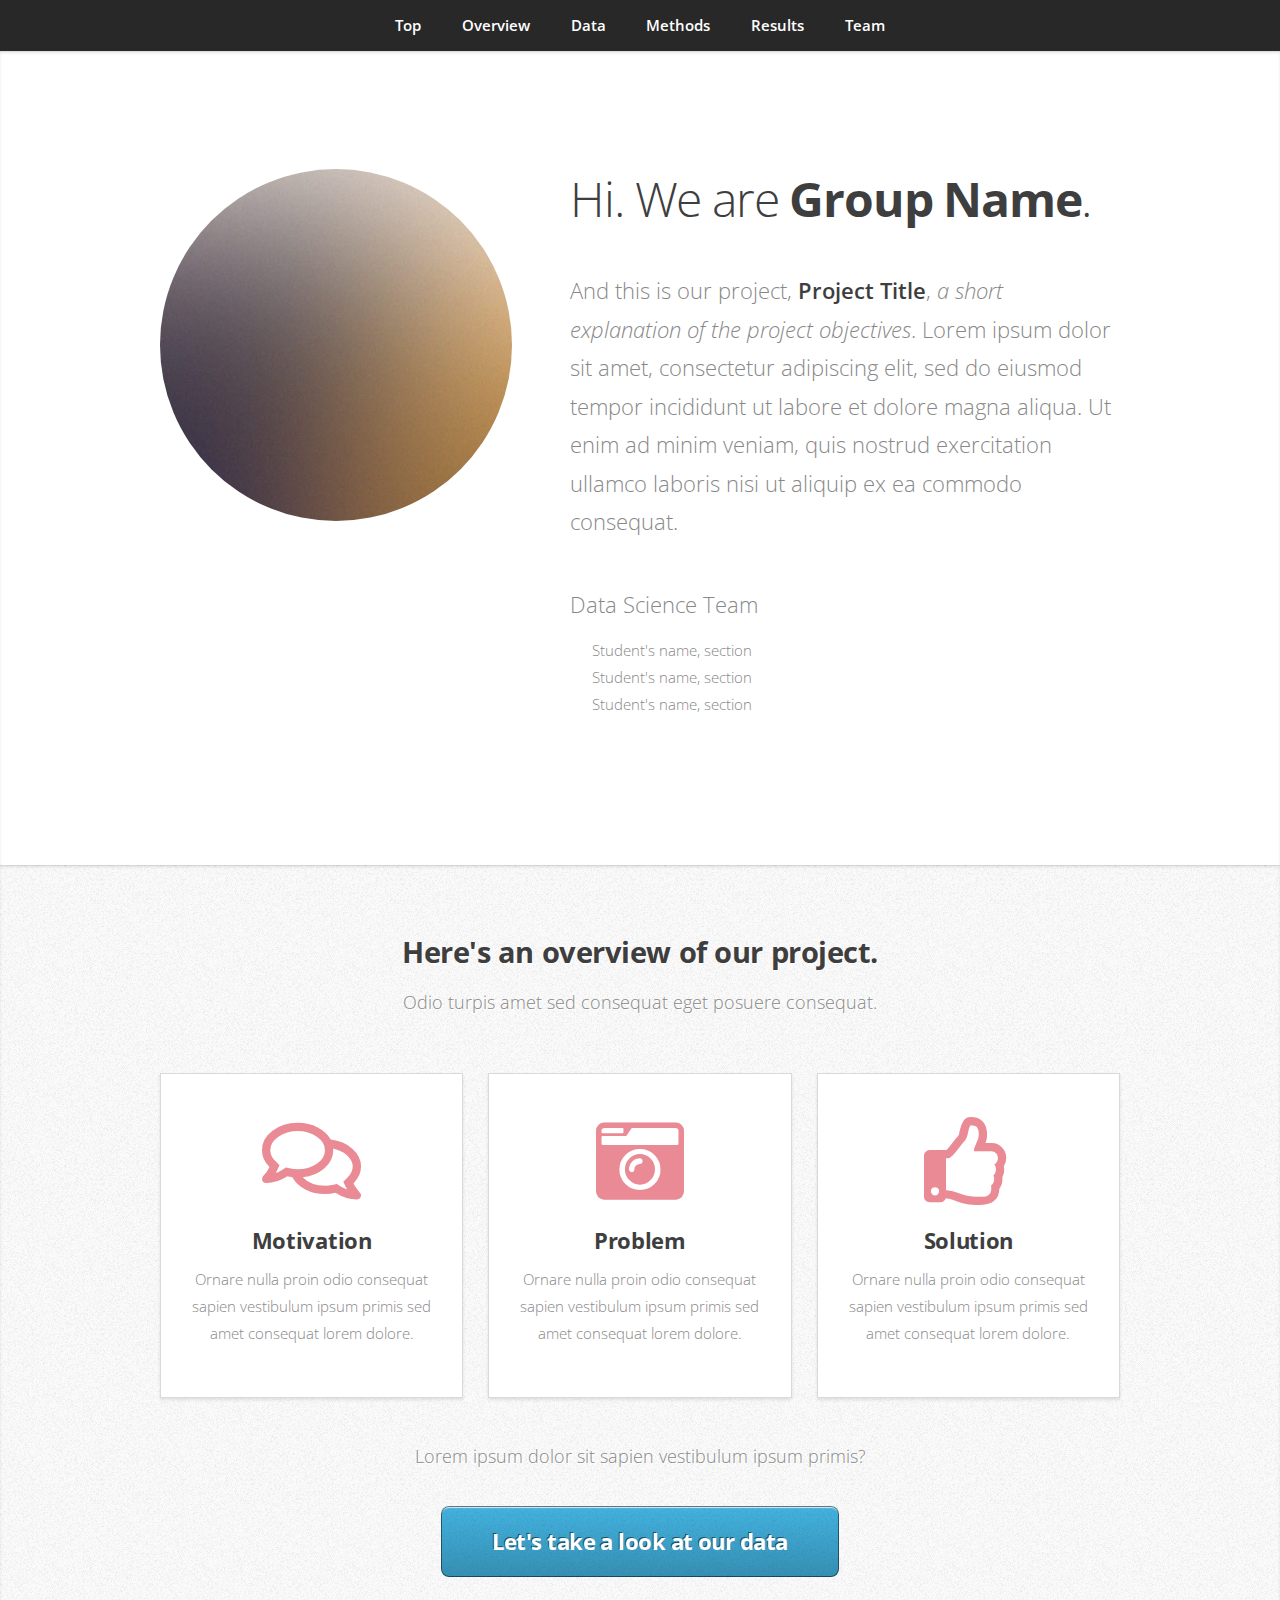
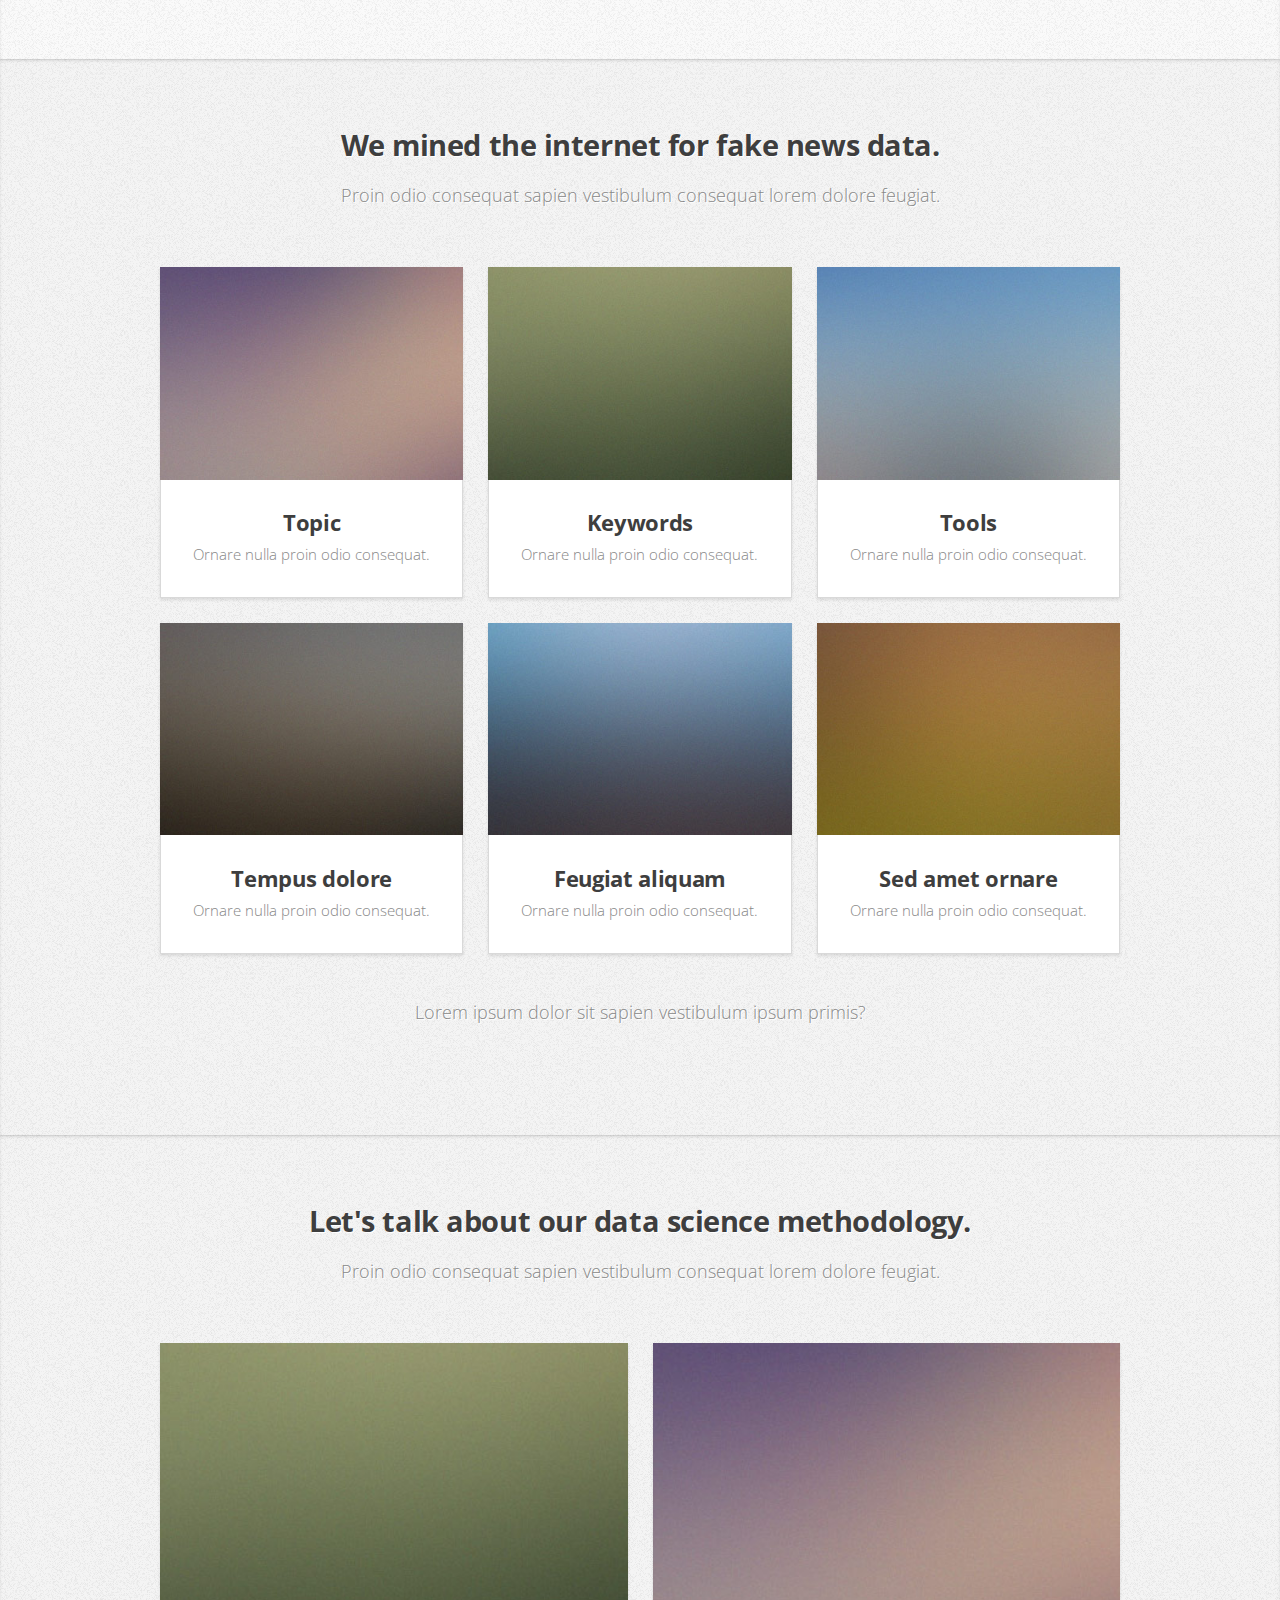
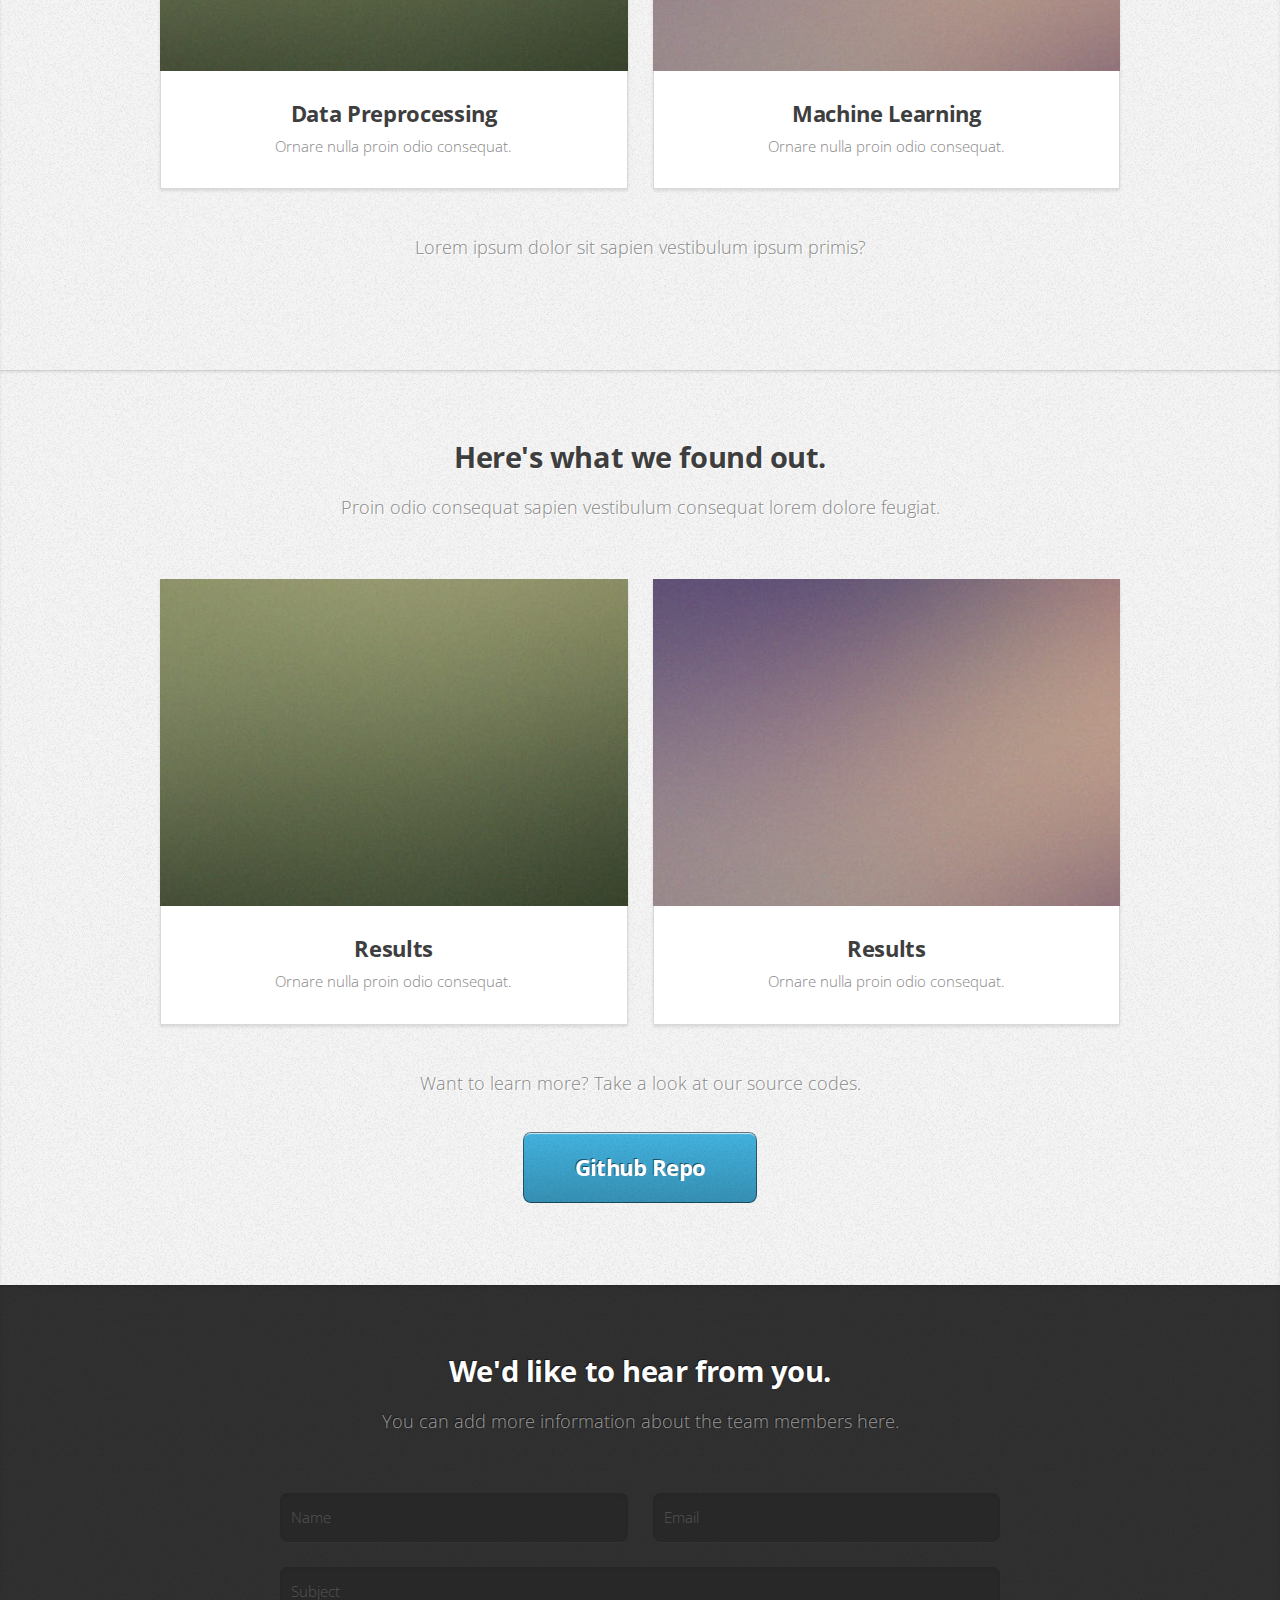
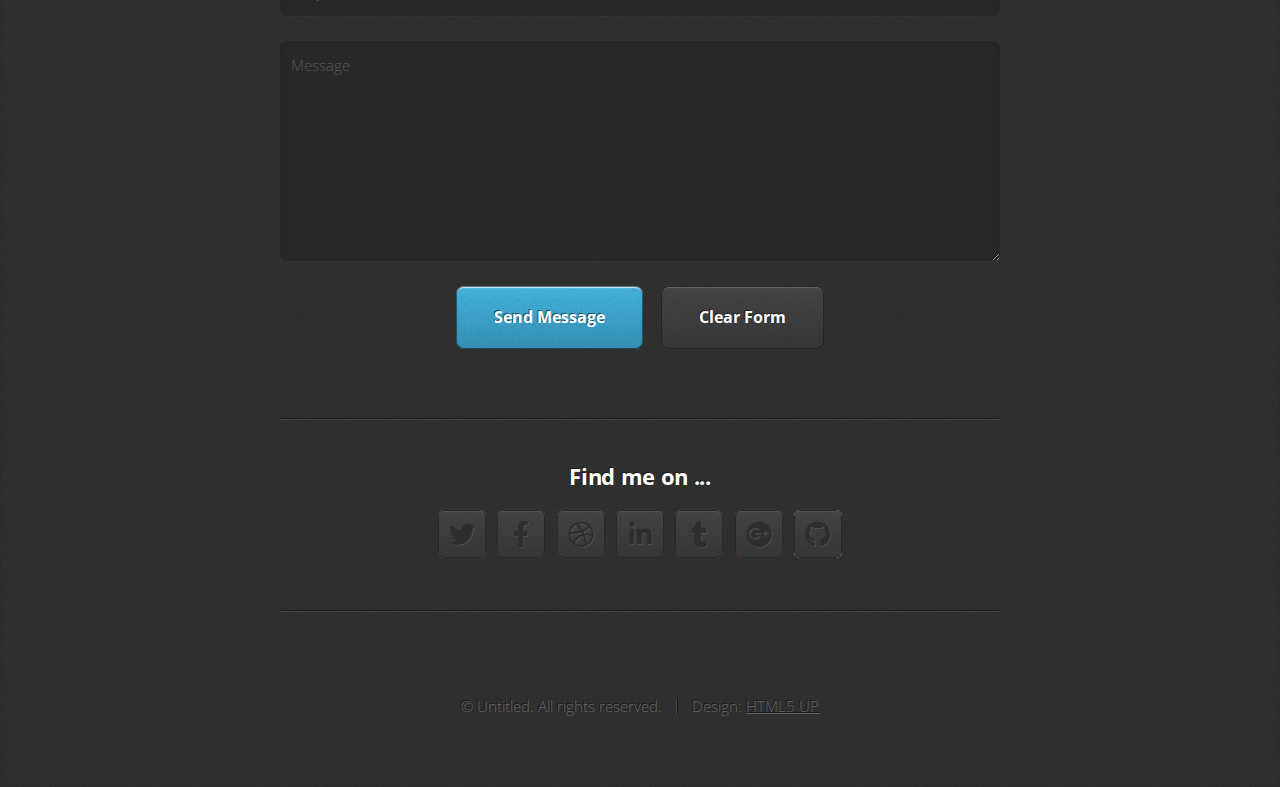
<file: paulrossener-cs132-a990105/index.html>
<!DOCTYPE HTML>
<!--
	Miniport by HTML5 UP
	html5up.net | @ajlkn
	Free for personal and commercial use under the CCA 3.0 license (html5up.net/license)
-->
<html>
	<head>
		<title>PH Twitter Fake News Analysis</title>
		<meta charset="utf-8" />
		<meta name="viewport" content="width=device-width, initial-scale=1, user-scalable=no" />
		<link rel="stylesheet" href="assets/css/main.css" />
	</head>
	<body class="is-preload">

		<!-- Nav -->
			<nav id="nav">
				<ul class="container">
					<li><a href="#top">Top</a></li>
					<li><a href="#overview">Overview</a></li>
					<li><a href="#data">Data</a></li>
					<li><a href="#methods">Methods</a></li>
					<li><a href="#results">Results</a></li>
					<li><a href="#team">Team</a></li>
				</ul>
			</nav>

		<!-- Home -->
			<article id="top" class="wrapper style1">
				<div class="container">
					<div class="row">
						<div class="col-4 col-5-large col-12-medium">
							<span class="image fit"><img src="images/pic00.jpg" alt="" /></span>
						</div>
						<div class="col-8 col-7-large col-12-medium">
							<header>
								<h1>Hi. We are <strong>Group Name</strong>.</h1>
							</header>
							<p>And this is our project, <strong>Project Title</strong>, <em>a short explanation of the project objectives</em>. Lorem ipsum dolor sit amet, consectetur adipiscing elit, sed do eiusmod tempor incididunt ut labore et dolore magna aliqua. Ut enim ad minim veniam, quis nostrud exercitation ullamco laboris nisi ut aliquip ex ea commodo consequat.</p>
							<p>Data Science Team</p>
							<ul style="list-style-type:none; margin-top:-30px;">
							  <li>Student's name, section</li>
							  <li>Student's name, section</li>
							  <li>Student's name, section</li>
							</ul>
						</div>
					</div>
				</div>
			</article>

		<!-- Overview -->
			<article id="overview" class="wrapper style2">
				<div class="container">
					<header>
						<h2>Here's an overview of our project.</h2>
						<p>Odio turpis amet sed consequat eget posuere consequat.</p>
					</header>
					<div class="row aln-center">
						<div class="col-4 col-6-medium col-12-small">
							<section class="box style1">
								<span class="icon featured fa-comments"></span>
								<h3>Motivation</h3>
								<p>Ornare nulla proin odio consequat sapien vestibulum ipsum primis sed amet consequat lorem dolore.</p>
							</section>
						</div>
						<div class="col-4 col-6-medium col-12-small">
							<section class="box style1">
								<span class="icon solid featured fa-camera-retro"></span>
								<h3>Problem</h3>
								<p>Ornare nulla proin odio consequat sapien vestibulum ipsum primis sed amet consequat lorem dolore.</p>
							</section>
						</div>
						<div class="col-4 col-6-medium col-12-small">
							<section class="box style1">
								<span class="icon featured fa-thumbs-up"></span>
								<h3>Solution</h3>
								<p>Ornare nulla proin odio consequat sapien vestibulum ipsum primis sed amet consequat lorem dolore.</p>
							</section>
						</div>
					</div>
					<footer>
						<p>Lorem ipsum dolor sit sapien vestibulum ipsum primis?</p>
						<a href="#portfolio" class="button large scrolly">Let's take a look at our data</a>
					</footer>
				</div>
			</article>

		<!-- Data -->
			<article id="data" class="wrapper style3">
				<div class="container">
					<header>
						<h2>We mined the internet for fake news data.</h2>
						<p>Proin odio consequat  sapien vestibulum consequat lorem dolore feugiat.</p>
					</header>
					<div class="row">
						<div class="col-4 col-6-medium col-12-small">
							<article class="box style2">
								<a href="#" class="image featured"><img src="images/pic01.jpg" alt="" /></a>
								<h3><a href="#">Topic</a></h3>
								<p>Ornare nulla proin odio consequat.</p>
							</article>
						</div>
						<div class="col-4 col-6-medium col-12-small">
							<article class="box style2">
								<a href="#" class="image featured"><img src="images/pic02.jpg" alt="" /></a>
								<h3><a href="#">Keywords</a></h3>
								<p>Ornare nulla proin odio consequat.</p>
							</article>
						</div>
						<div class="col-4 col-6-medium col-12-small">
							<article class="box style2">
								<a href="#" class="image featured"><img src="images/pic03.jpg" alt="" /></a>
								<h3><a href="#">Tools</a></h3>
								<p>Ornare nulla proin odio consequat.</p>
							</article>
						</div>
						<div class="col-4 col-6-medium col-12-small">
							<article class="box style2">
								<a href="#" class="image featured"><img src="images/pic04.jpg" alt="" /></a>
								<h3><a href="#">Tempus dolore</a></h3>
								<p>Ornare nulla proin odio consequat.</p>
							</article>
						</div>
						<div class="col-4 col-6-medium col-12-small">
							<article class="box style2">
								<a href="#" class="image featured"><img src="images/pic05.jpg" alt="" /></a>
								<h3><a href="#">Feugiat aliquam</a></h3>
								<p>Ornare nulla proin odio consequat.</p>
							</article>
						</div>
						<div class="col-4 col-6-medium col-12-small">
							<article class="box style2">
								<a href="#" class="image featured"><img src="images/pic06.jpg" alt="" /></a>
								<h3><a href="#">Sed amet ornare</a></h3>
								<p>Ornare nulla proin odio consequat.</p>
							</article>
						</div>
					</div>
					<footer>
						<p>Lorem ipsum dolor sit sapien vestibulum ipsum primis?</p>
					</footer>
				</div>
			</article>

			<!-- Methods -->
			<article id="methods" class="wrapper style3">
				<div class="container">
					<header>
						<h2>Let's talk about our data science methodology.</h2>
						<p>Proin odio consequat  sapien vestibulum consequat lorem dolore feugiat.</p>
					</header>
					<div class="row">
						<div class="col-6 col-6-medium col-12-small">
							<article class="box style2">
								<a href="#" class="image featured"><img src="images/pic02.jpg" alt="" /></a>
								<h3><a href="#">Data Preprocessing</a></h3>
								<p>Ornare nulla proin odio consequat.</p>
							</article>
						</div>
						<div class="col-6 col-6-medium col-12-small">
							<article class="box style2">
								<a href="#" class="image featured"><img src="images/pic01.jpg" alt="" /></a>
								<h3><a href="#">Machine Learning</a></h3>
								<p>Ornare nulla proin odio consequat.</p>
							</article>
						</div>
					</div>
					<footer>
						<p>Lorem ipsum dolor sit sapien vestibulum ipsum primis?</p>
					</footer>
				</div>
			</article>

			<!-- Results -->
			<article id="results" class="wrapper style3">
				<div class="container">
					<header>
						<h2>Here's what we found out.</h2>
						<p>Proin odio consequat  sapien vestibulum consequat lorem dolore feugiat.</p>
					</header>
					<div class="row">
						<div class="col-6 col-6-medium col-12-small">
							<article class="box style2">
								<a href="#" class="image featured"><img src="images/pic02.jpg" alt="" /></a>
								<h3><a href="#">Results</a></h3>
								<p>Ornare nulla proin odio consequat.</p>
							</article>
						</div>
						<div class="col-6 col-6-medium col-12-small">
							<article class="box style2">
								<a href="#" class="image featured"><img src="images/pic01.jpg" alt="" /></a>
								<h3><a href="#">Results</a></h3>
								<p>Ornare nulla proin odio consequat.</p>
							</article>
						</div>
					</div>
					<footer>
						<p>Want to learn more? Take a look at our source codes.</p>
						<a href="#contact" class="button large scrolly">Github Repo</a>
					</footer>
				</div>
			</article>

		<!-- Team -->
			<article id="team" class="wrapper style4">
				<div class="container medium">
					<header>
						<h2>We'd like to hear from you.</h2>
						<p>You can add more information about the team members here.</p>
					</header>
					<div class="row">
						<div class="col-12">
							<form method="post" action="#">
								<div class="row">
									<div class="col-6 col-12-small">
										<input type="text" name="name" id="name" placeholder="Name" />
									</div>
									<div class="col-6 col-12-small">
										<input type="text" name="email" id="email" placeholder="Email" />
									</div>
									<div class="col-12">
										<input type="text" name="subject" id="subject" placeholder="Subject" />
									</div>
									<div class="col-12">
										<textarea name="message" id="message" placeholder="Message"></textarea>
									</div>
									<div class="col-12">
										<ul class="actions">
											<li><input type="submit" value="Send Message" /></li>
											<li><input type="reset" value="Clear Form" class="alt" /></li>
										</ul>
									</div>
								</div>
							</form>
						</div>
						<div class="col-12">
							<hr />
							<h3>Find me on ...</h3>
							<ul class="social">
								<li><a href="#" class="icon brands fa-twitter"><span class="label">Twitter</span></a></li>
								<li><a href="#" class="icon brands fa-facebook-f"><span class="label">Facebook</span></a></li>
								<li><a href="#" class="icon brands fa-dribbble"><span class="label">Dribbble</span></a></li>
								<li><a href="#" class="icon brands fa-linkedin-in"><span class="label">LinkedIn</span></a></li>
								<li><a href="#" class="icon brands fa-tumblr"><span class="label">Tumblr</span></a></li>
								<li><a href="#" class="icon brands fa-google-plus"><span class="label">Google+</span></a></li>
								<li><a href="#" class="icon brands fa-github"><span class="label">Github</span></a></li>
								<!--
								<li><a href="#" class="icon solid fa-rss"><span>RSS</span></a></li>
								<li><a href="#" class="icon brands fa-instagram"><span>Instagram</span></a></li>
								<li><a href="#" class="icon brands fa-foursquare"><span>Foursquare</span></a></li>
								<li><a href="#" class="icon brands fa-skype"><span>Skype</span></a></li>
								<li><a href="#" class="icon brands fa-soundcloud"><span>Soundcloud</span></a></li>
								<li><a href="#" class="icon brands fa-youtube"><span>YouTube</span></a></li>
								<li><a href="#" class="icon brands fa-blogger"><span>Blogger</span></a></li>
								<li><a href="#" class="icon brands fa-flickr"><span>Flickr</span></a></li>
								<li><a href="#" class="icon brands fa-vimeo"><span>Vimeo</span></a></li>
								-->
							</ul>
							<hr />
						</div>
					</div>
					<footer>
						<ul id="copyright">
							<li>&copy; Untitled. All rights reserved.</li><li>Design: <a href="http://html5up.net">HTML5 UP</a></li>
						</ul>
					</footer>
				</div>
			</article>

		<!-- Scripts -->
			<script src="assets/js/jquery.min.js"></script>
			<script src="assets/js/jquery.scrolly.min.js"></script>
			<script src="assets/js/browser.min.js"></script>
			<script src="assets/js/breakpoints.min.js"></script>
			<script src="assets/js/util.js"></script>
			<script src="assets/js/main.js"></script>

	</body>
</html>
</file>
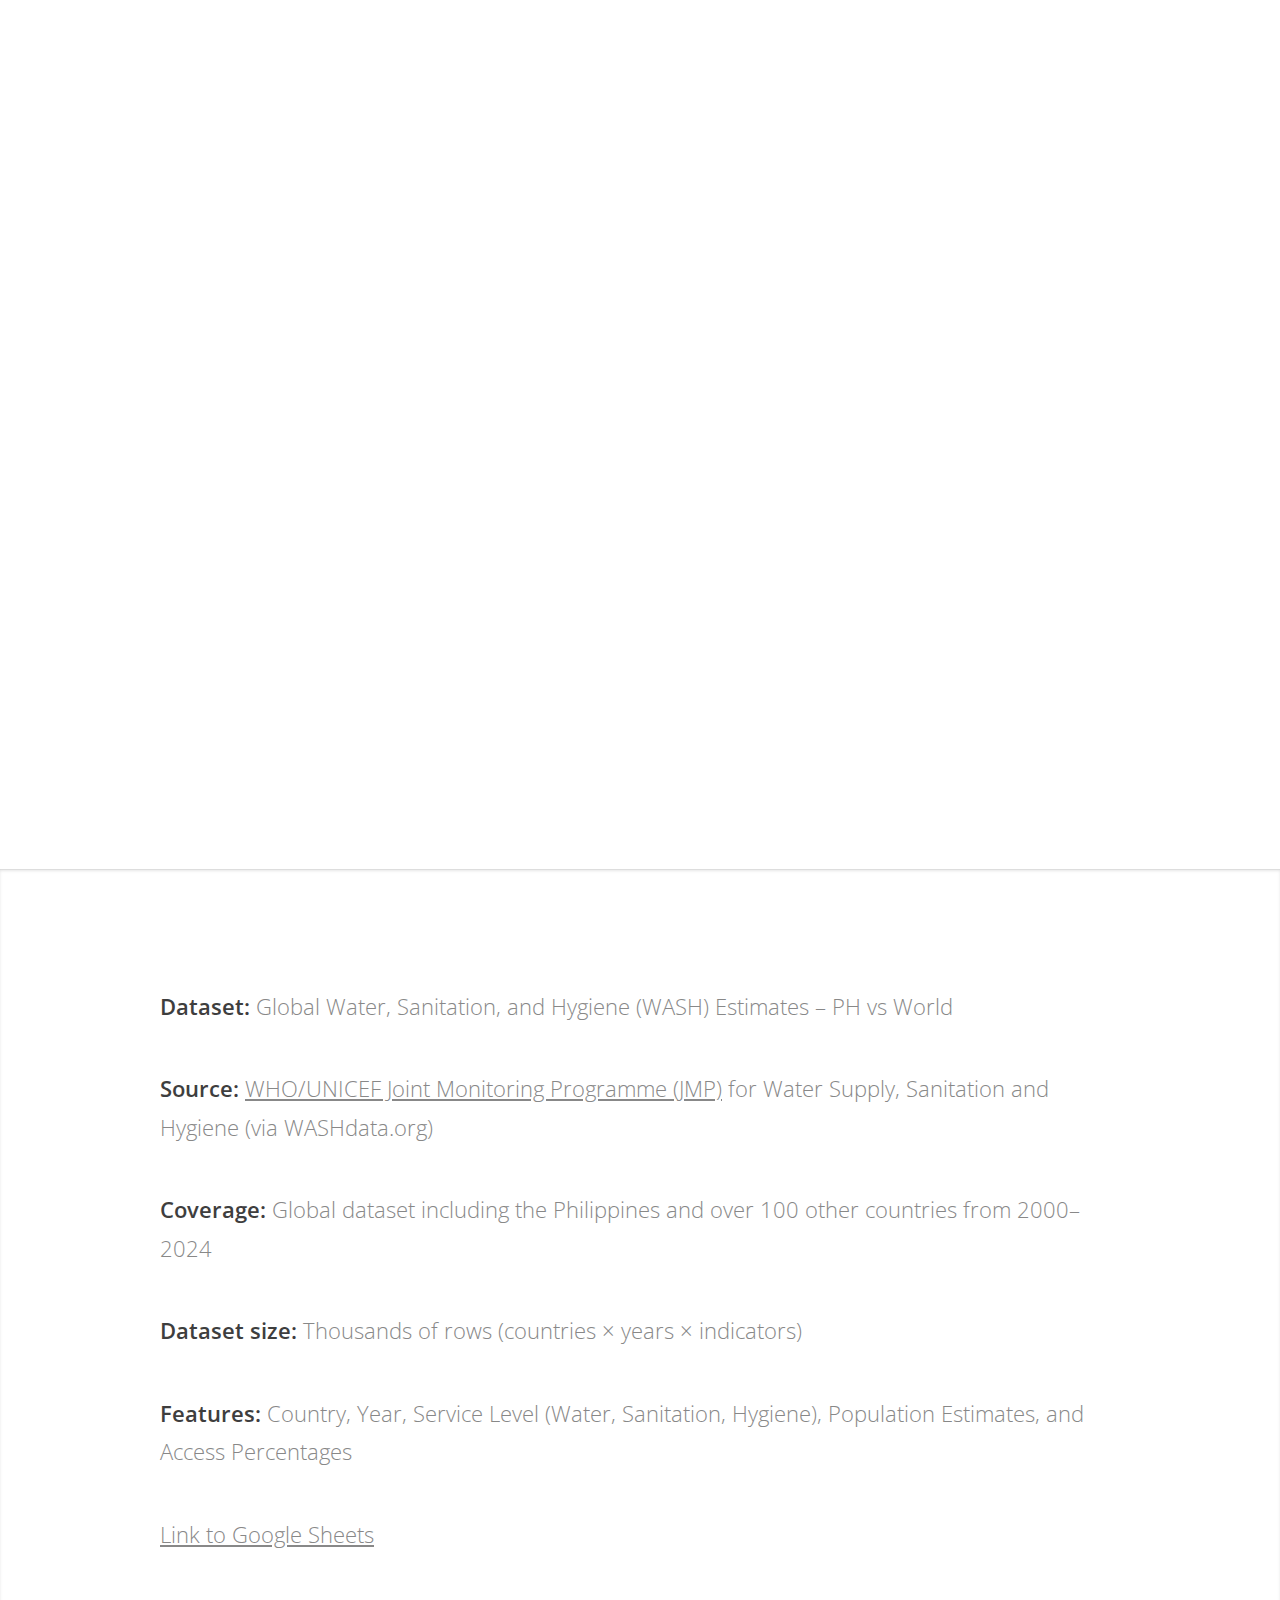
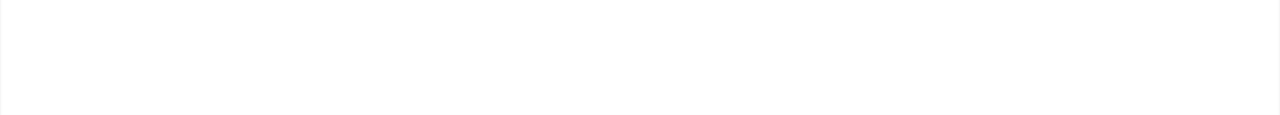
<file: d1.html>
<!DOCTYPE html>
<html lang="en">
  <head>
    <meta charset="UTF-8" />
    <meta name="viewport" content="width=device-width, initial-scale=1.0" />
    <title>Dataset 1</title>
    <link rel="stylesheet" href="css/main.css" />
  </head>
  <body>
    <iframe
      src="https://docs.google.com/spreadsheets/d/e/2PACX-1vRu-ylqdw0_iEU4M2_xxXQQKq_rG2j9AsquYPPYFjNnWbXYNu5P_fP-wWiH5f9WIbxIuuhOqvuhvimh/pubhtml"
      frameborder="0"
      style="width: 100%; height: 90vh"
    ></iframe>

    <article id="top" class="wrapper style1">
      <div class="container">
        <p>
          <strong>Dataset:</strong> Global Water, Sanitation, and Hygiene (WASH)
          Estimates – PH vs World
        </p>
        <p>
          <strong>Source:</strong>
          <a
            href="https://data.unicef.org/topic/water-and-sanitation/drinking-water/"
            target="_blank"
            >WHO/UNICEF Joint Monitoring Programme (JMP)</a
          >
          for Water Supply, Sanitation and Hygiene (via WASHdata.org)
        </p>
        <p>
          <strong>Coverage:</strong> Global dataset including the Philippines
          and over 100 other countries from 2000–2024
        </p>
        <p>
          <strong>Dataset size:</strong> Thousands of rows (countries × years ×
          indicators)
        </p>
        <p>
          <strong>Features:</strong> Country, Year, Service Level (Water,
          Sanitation, Hygiene), Population Estimates, and Access Percentages
        </p>
        <p>
          <a
            href="https://docs.google.com/spreadsheets/d/1LLrce9l3sGqoJR0GpGatiURb-Y5I_WoKfgBS0p4F-Uo/edit?usp=sharing"
            target="_blank"
            >Link to Google Sheets</a
          >
        </p>
      </div>
    </article>
  </body>
</html>
</file>
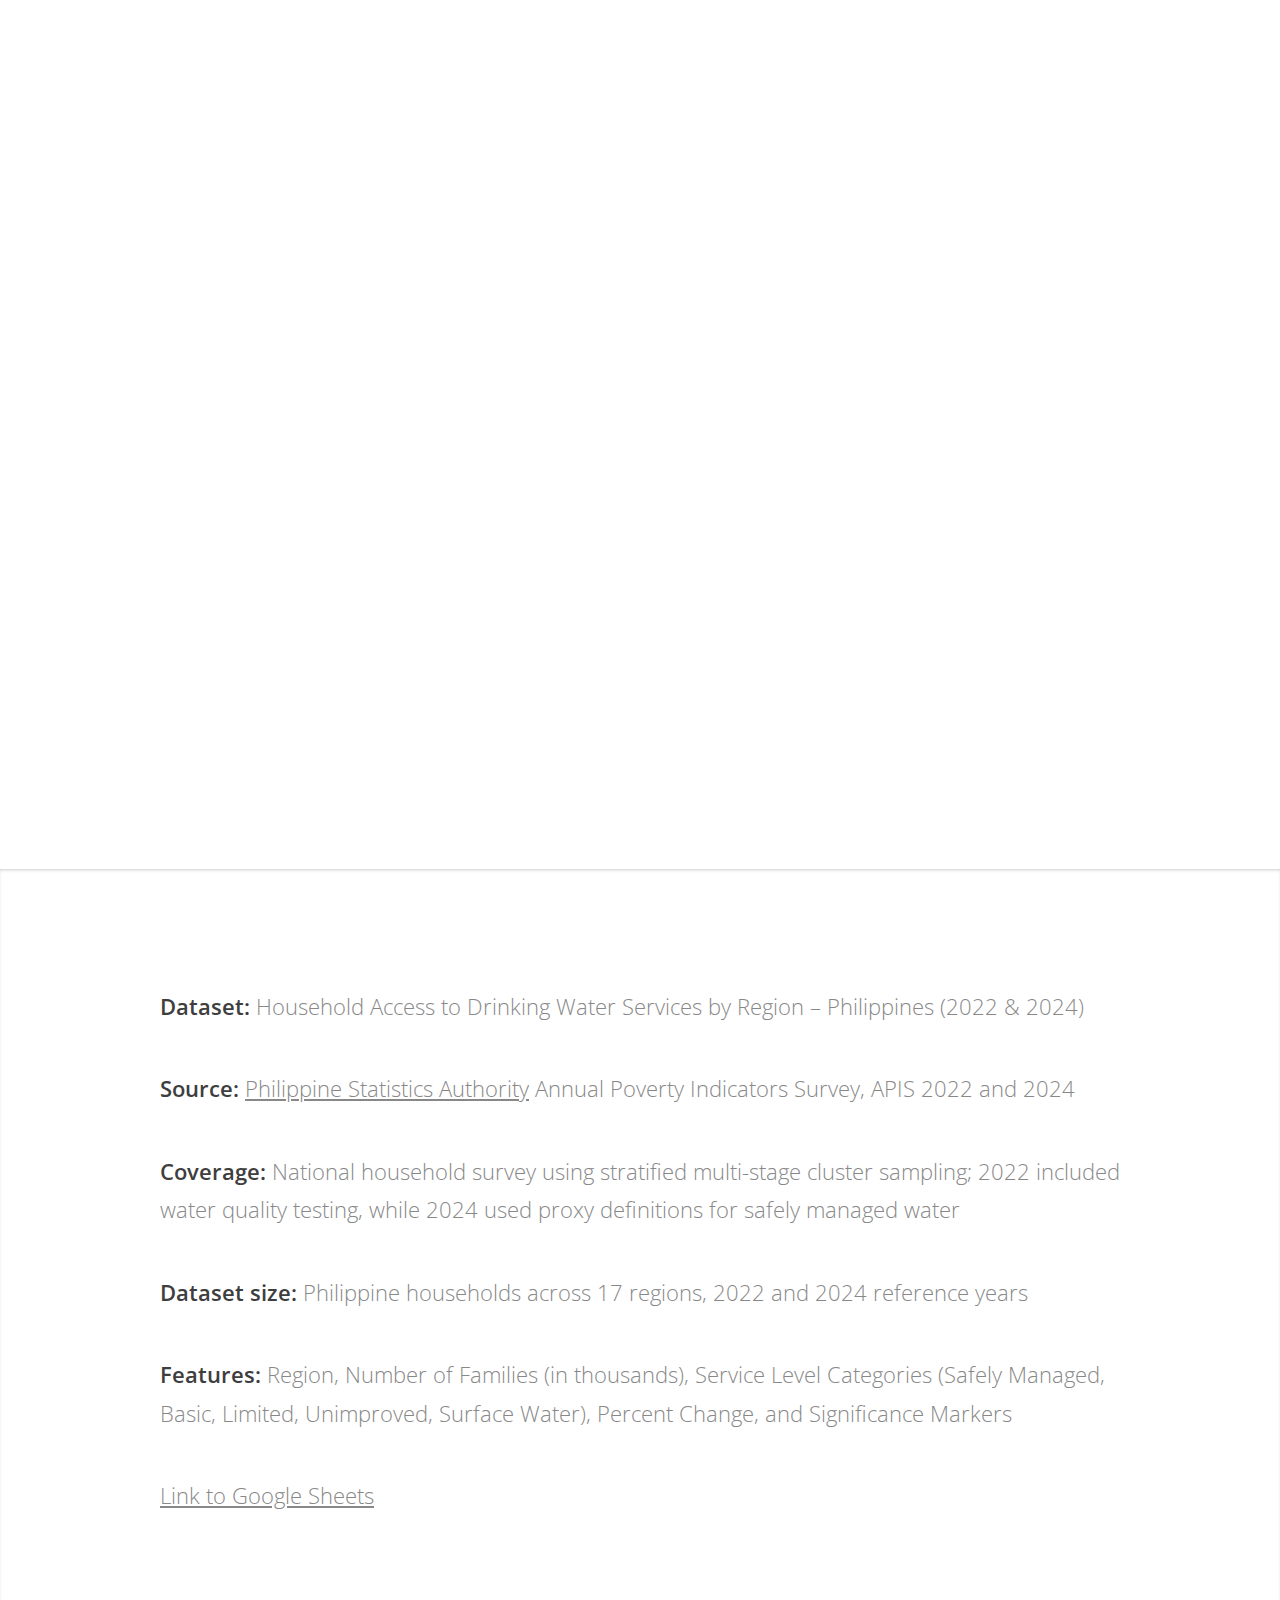
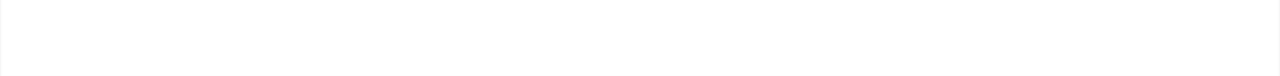
<file: d2.html>
<!DOCTYPE html>
<html lang="en">
  <head>
    <meta charset="UTF-8" />
    <meta name="viewport" content="width=device-width, initial-scale=1.0" />
    <title>Dataset 2</title>
    <link rel="stylesheet" href="css/main.css" />
  </head>
  <body>
    <iframe
      src="https://docs.google.com/spreadsheets/d/e/2PACX-1vQm7inPaO_l__JJYAmZpwAxFwtDtz-OswJ0O4cobNPWWum_McoZ_ZKECMaq4_cgDwDXgJlTzRg33lh_/pubhtml"
      frameborder="0"
      style="width: 100%; height: 90vh"
    ></iframe>

    <article id="top" class="wrapper style1">
      <div class="container">
        <p>
          <strong>Dataset:</strong> Household Access to Drinking Water Services
          by Region – Philippines (2022 & 2024)
        </p>
        <p>
          <strong>Source:</strong>
          <a
            href="https://psa.gov.ph/statistics/income-expenditure/apis/stat-tables"
            target="_blank"
            >Philippine Statistics Authority</a
          >
          Annual Poverty Indicators Survey, APIS 2022 and 2024
        </p>
        <p>
          <strong>Coverage:</strong> National household survey using stratified
          multi-stage cluster sampling; 2022 included water quality testing,
          while 2024 used proxy definitions for safely managed water
        </p>
        <p>
          <strong>Dataset size:</strong> Philippine households across 17
          regions, 2022 and 2024 reference years
        </p>
        <p>
          <strong>Features:</strong> Region, Number of Families (in thousands),
          Service Level Categories (Safely Managed, Basic, Limited, Unimproved,
          Surface Water), Percent Change, and Significance Markers
        </p>
        <p>
          <a
            href="https://docs.google.com/spreadsheets/d/1z5PZi_L2BPoynIcldkEBWetm7mQ58aR0NQRua46bCaY/edit?usp=sharing"
            target="_blank"
            >Link to Google Sheets</a
          >
        </p>
      </div>
    </article>
  </body>
</html>
</file>
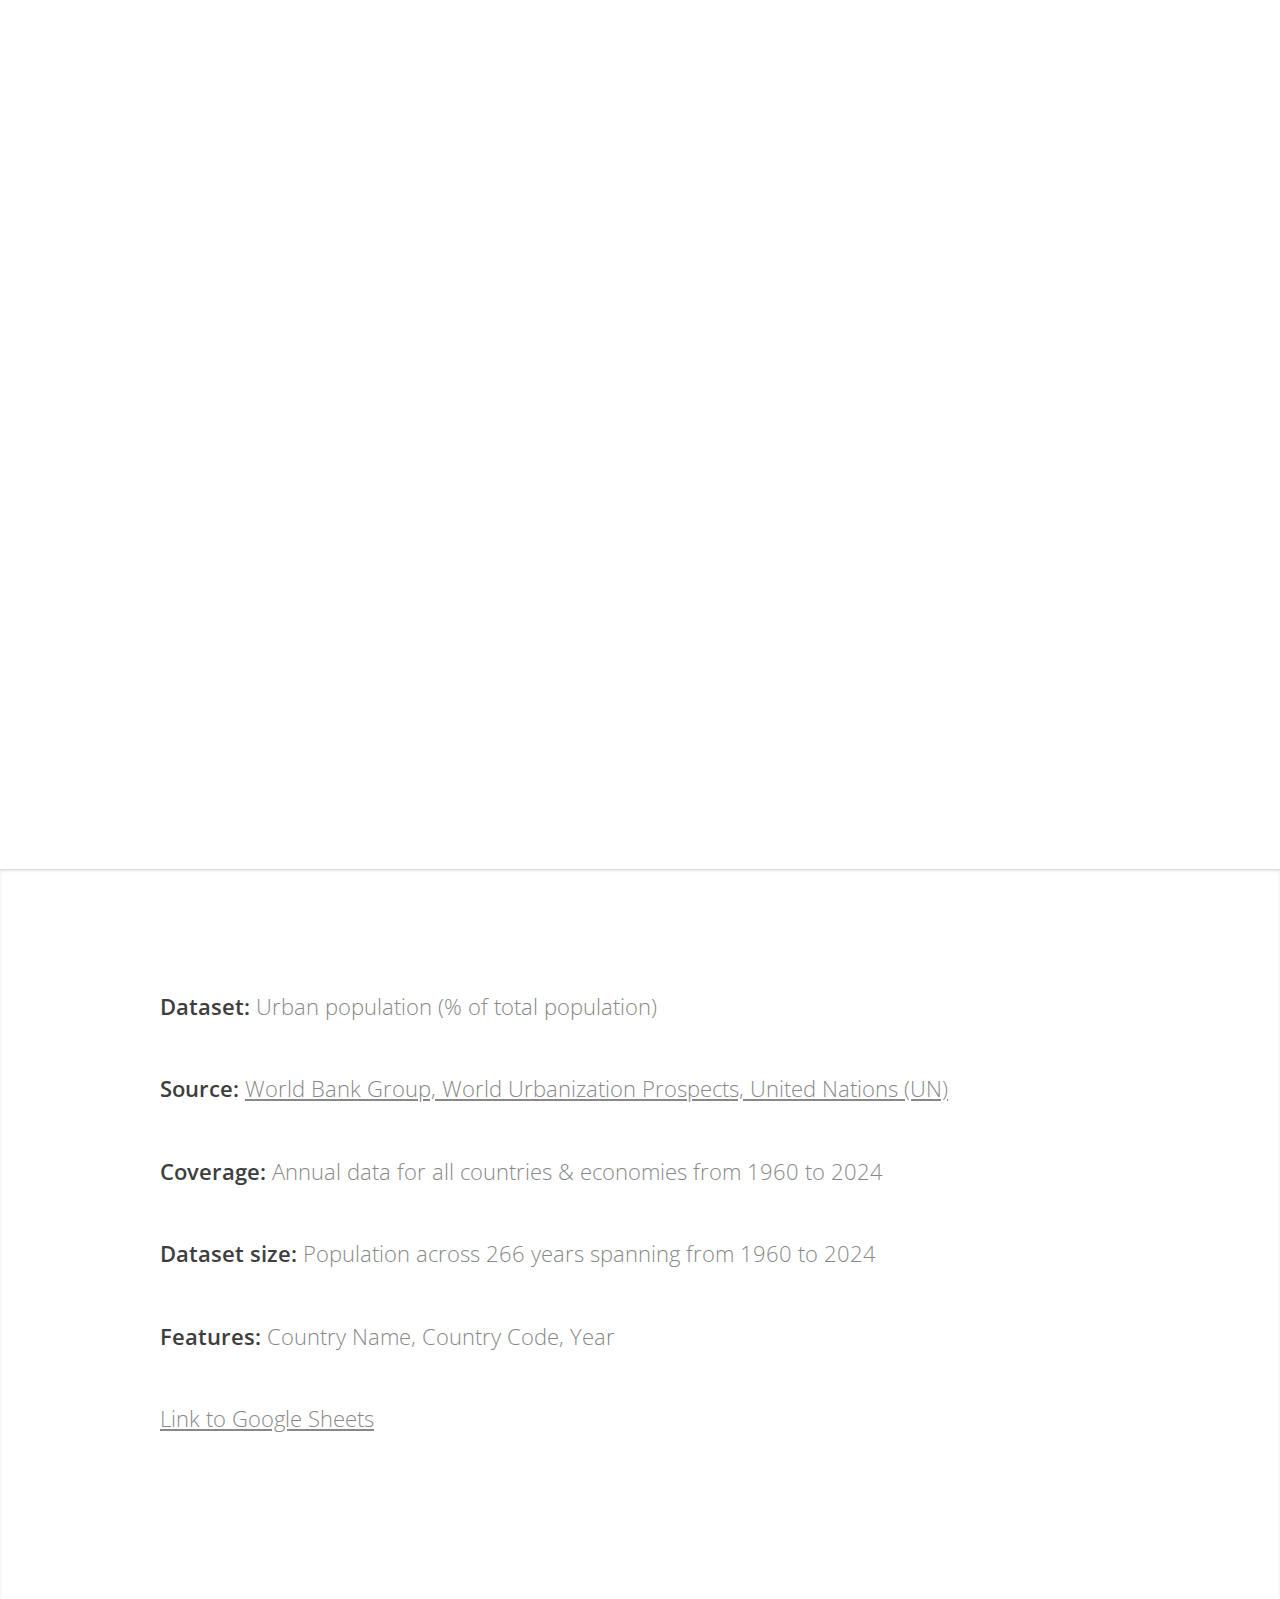
<file: d3.html>
<!DOCTYPE html>
<html lang="en">
  <head>
    <meta charset="UTF-8" />
    <meta name="viewport" content="width=device-width, initial-scale=1.0" />
    <title>Dataset 3</title>
    <link rel="stylesheet" href="css/main.css" />
  </head>
  <body>
    <iframe src="https://docs.google.com/spreadsheets/d/1WYYLDEl17W0qN2rETWKS17btAQEW-GbuwXXm1PYOZho/edit?usp=drive_link" frameborder="0" style="width: 100%; height: 90vh"></iframe>

    <article id="top" class="wrapper style1">
      <div class="container">
        <p>
          <strong>Dataset:</strong> Urban population (% of total population)
        </p>
        <p>
          <strong>Source:</strong>
          <a
            href="https://data.worldbank.org/indicator/SP.URB.TOTL.IN.ZS "
            target="_blank"
            >World Bank Group, World Urbanization Prospects, United Nations
            (UN)</a
          >
        </p>
        <p>
          <strong>Coverage:</strong> Annual data for all countries & economies
          from 1960 to 2024
        </p>
        <p>
          <strong>Dataset size:</strong> Population across 266 years spanning
          from 1960 to 2024
        </p>
        <p><strong>Features:</strong> Country Name, Country Code, Year</p>
        <p><a href="https://docs.google.com/spreadsheets/d/1WYYLDEl17W0qN2rETWKS17btAQEW-GbuwXXm1PYOZho/edit?usp=drive_link" target="_blank">Link to Google Sheets</a></p>
      </div>
    </article>
  </body>
</html>
</file>
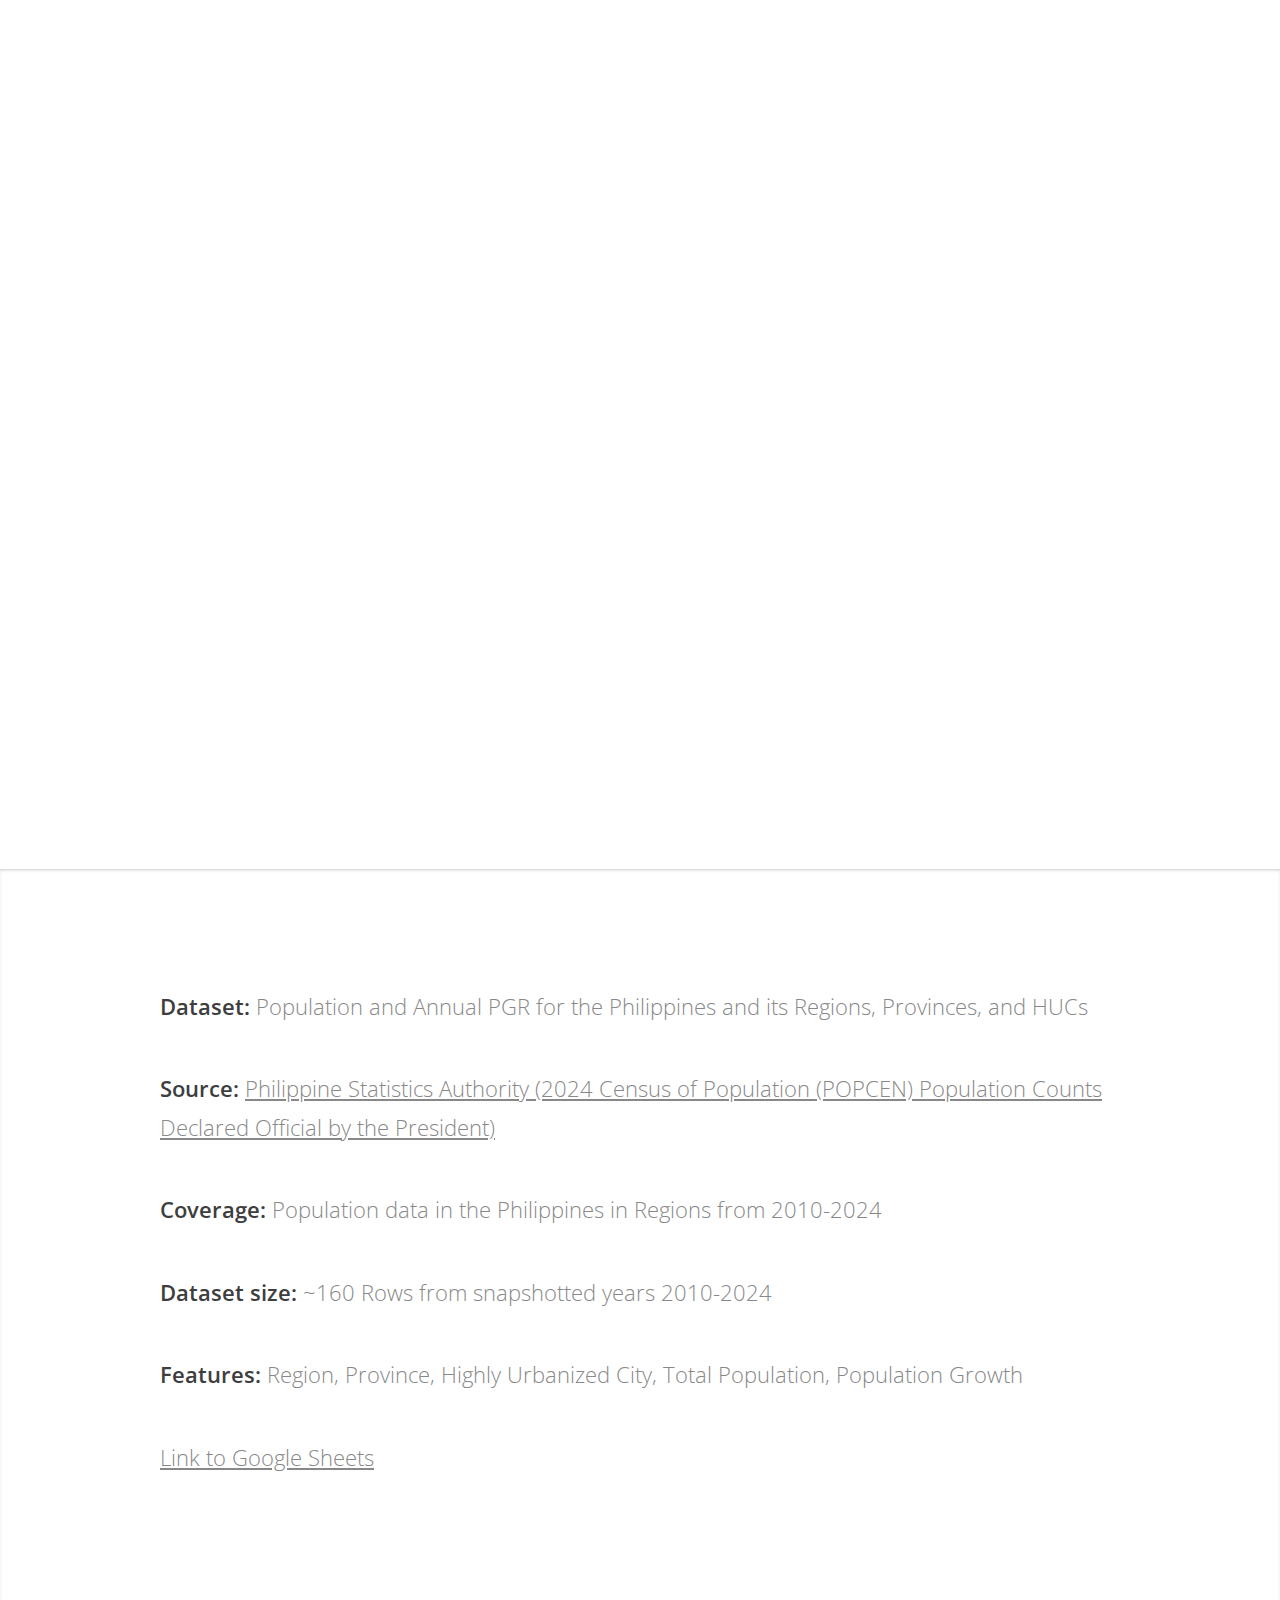
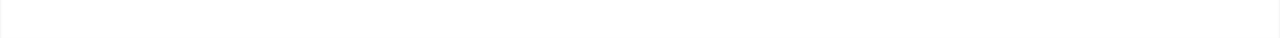
<file: d4.html>
<!DOCTYPE html>
<html lang="en">
  <head>
    <meta charset="UTF-8" />
    <meta name="viewport" content="width=device-width, initial-scale=1.0" />
    <title>Dataset 4</title>
    <link rel="stylesheet" href="css/main.css" />
  </head>
  <body>
    <iframe
      src="https://docs.google.com/spreadsheets/d/1LnKBEAnJ8crYe5UDioubTexQBEg2xiImFUAOR3xZl-g/edit?usp=sharing"
      frameborder="0"
      style="width: 100%; height: 90vh"
    ></iframe>

    <article id="top" class="wrapper style1">
      <div class="container">
        <p>
          <strong>Dataset:</strong> Population and Annual PGR for the
          Philippines and its Regions, Provinces, and HUCs
        </p>
        <p>
          <strong>Source:</strong>
          <a
            href="https://psa.gov.ph/statistics/population-and-housing/stat-tables"
            target="_blank"
            >Philippine Statistics Authority (2024 Census of Population (POPCEN)
            Population Counts Declared Official by the President)</a
          >
        </p>
        <p>
          <strong>Coverage:</strong> Population data in the Philippines in
          Regions from 2010-2024
        </p>
        <p>
          <strong>Dataset size:</strong> ~160 Rows from snapshotted years
          2010-2024
        </p>
        <p>
          <strong>Features:</strong> Region, Province, Highly Urbanized City,
          Total Population, Population Growth
        </p>
        <p>
          <a
            href="https://docs.google.com/spreadsheets/d/1LnKBEAnJ8crYe5UDioubTexQBEg2xiImFUAOR3xZl-g/edit?usp=sharing"
            target="_blank"
            >Link to Google Sheets</a
          >
        </p>
      </div>
    </article>
  </body>
</html>
</file>
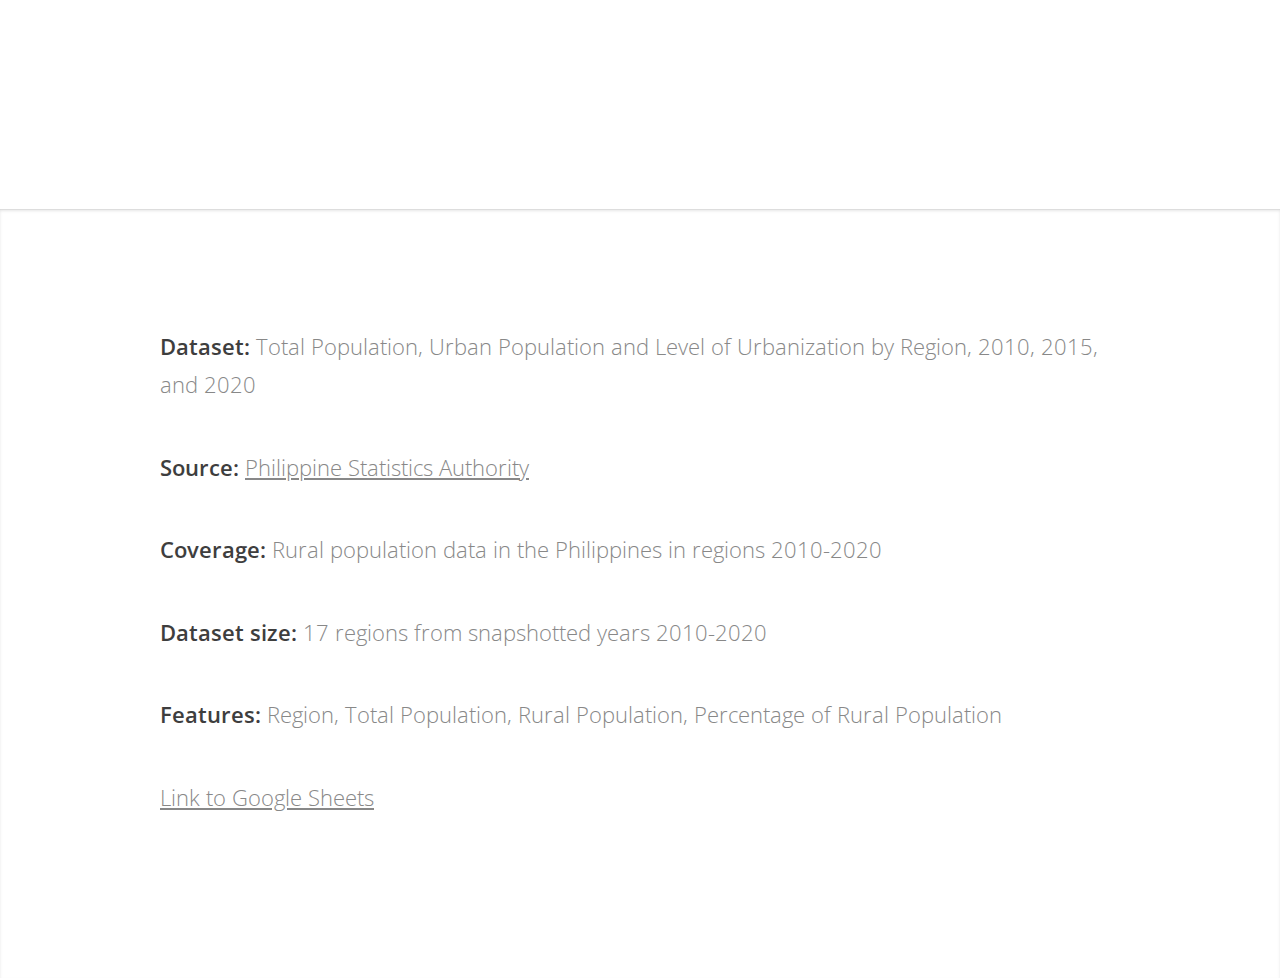
<file: d5.html>
<!DOCTYPE html>
<html lang="en">
  <head>
    <meta charset="UTF-8" />
    <meta name="viewport" content="width=device-width, initial-scale=1.0" />
    <title>Dataset 5</title>
    <link rel="stylesheet" href="css/main.css" />
  </head>
  <body>
    <iframe
      src="https://docs.google.com/spreadsheets/d/1d87yIWvdkPqlOOQoE6GQqIIp7bAEGUkk/edit?usp=drive_link&ouid=113119527778259262194&rtpof=true&sd=true"
    ></iframe>

    <article id="top" class="wrapper style1">
      <div class="container">
        <p>
          <strong>Dataset:</strong> Total Population, Urban Population and Level of Urbanization by Region, 2010, 2015, and 2020
        </p>
        <p>
          <strong>Source:</strong>
          <a
            href="https://psa.gov.ph/system/files/enrad/Table%205.1%20Total%20Population%2C%20Urban%20Population%20and%20Level%20of%20Urbanization%20by%20Region%2C%202010%2C%202015%2C%20and%202020.xls"
            target="_blank"
            >Philippine Statistics Authority</a
          >
        </p>
        <p>
          <strong>Coverage:</strong> Rural population data in the Philippines in regions 2010-2020

        </p>
        <p>
          <strong>Dataset size:</strong> 17 regions from snapshotted years 2010-2020

        </p>
        <p>
          <strong>Features:</strong> Region, Total Population, Rural Population, Percentage of Rural Population

        </p>
        <p>
          <a
            href="https://docs.google.com/spreadsheets/d/1d87yIWvdkPqlOOQoE6GQqIIp7bAEGUkk/edit?usp=drive_link&ouid=113119527778259262194&rtpof=true&sd=true"
            target="_blank"
            >Link to Google Sheets</a
          >
        </p>
      </div>
    </article>
  </body>
</html>
</file>
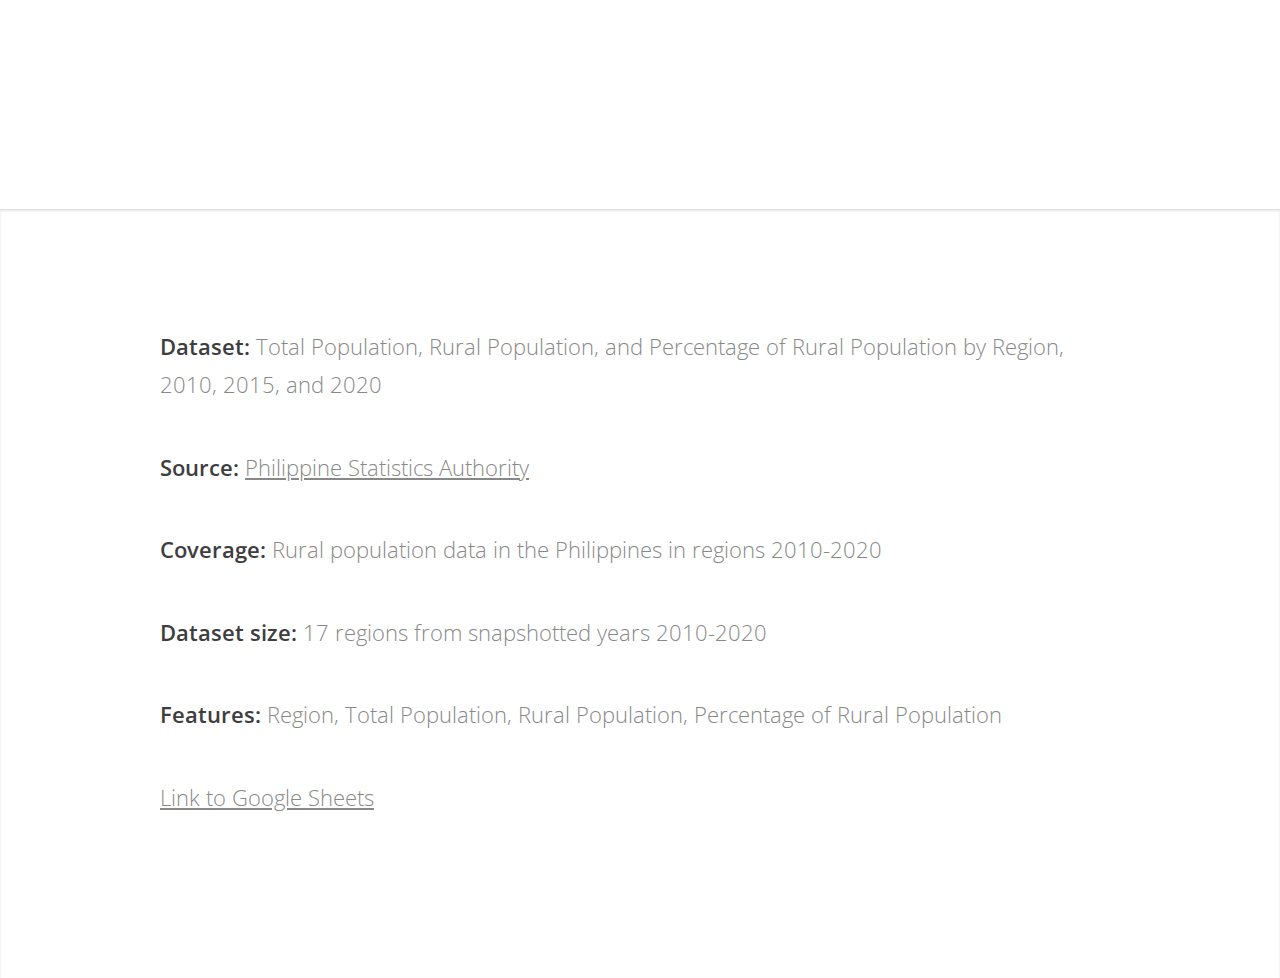
<file: d6.html>
<!DOCTYPE html>
<html lang="en">
  <head>
    <meta charset="UTF-8" />
    <meta name="viewport" content="width=device-width, initial-scale=1.0" />
    <title>Dataset 6</title>
    <link rel="stylesheet" href="css/main.css" />
  </head>
  <body>
    <iframe
      src="https://docs.google.com/spreadsheets/d/13thiPxFZb2OrDPZ22vi_ZsijparFTfWQ/edit?usp=drive_link&ouid=113119527778259262194&rtpof=true&sd=true"
    ></iframe>

    <article id="top" class="wrapper style1">
      <div class="container">
        <p>
          <strong>Dataset:</strong> Total Population, Rural Population, and Percentage of Rural Population by Region, 2010, 2015, and 2020

        </p>
        <p>
          <strong>Source:</strong>
          <a
            href="https://psa.gov.ph/system/files/enrad/Table%205.2%20Total%20Population%2C%20Rural%20Population%2C%20and%20Percentage%20of%20Rural%20Population%20by%20Region.xlsx"
            target="_blank"
            >Philippine Statistics Authority</a
          >
        </p>
        <p>
          <strong>Coverage:</strong> Rural population data in the Philippines in regions 2010-2020

        </p>
        <p>
          <strong>Dataset size:</strong> 17 regions from snapshotted years 2010-2020

        </p>
        <p>
          <strong>Features:</strong> Region, Total Population, Rural Population, Percentage of Rural Population

        </p>
        <p>
          <a
            href="https://docs.google.com/spreadsheets/d/13thiPxFZb2OrDPZ22vi_ZsijparFTfWQ/edit?usp=drive_link&ouid=113119527778259262194&rtpof=true&sd=true"
            target="_blank"
            >Link to Google Sheets</a
          >
        </p>
      </div>
    </article>
  </body>
</html>
</file>
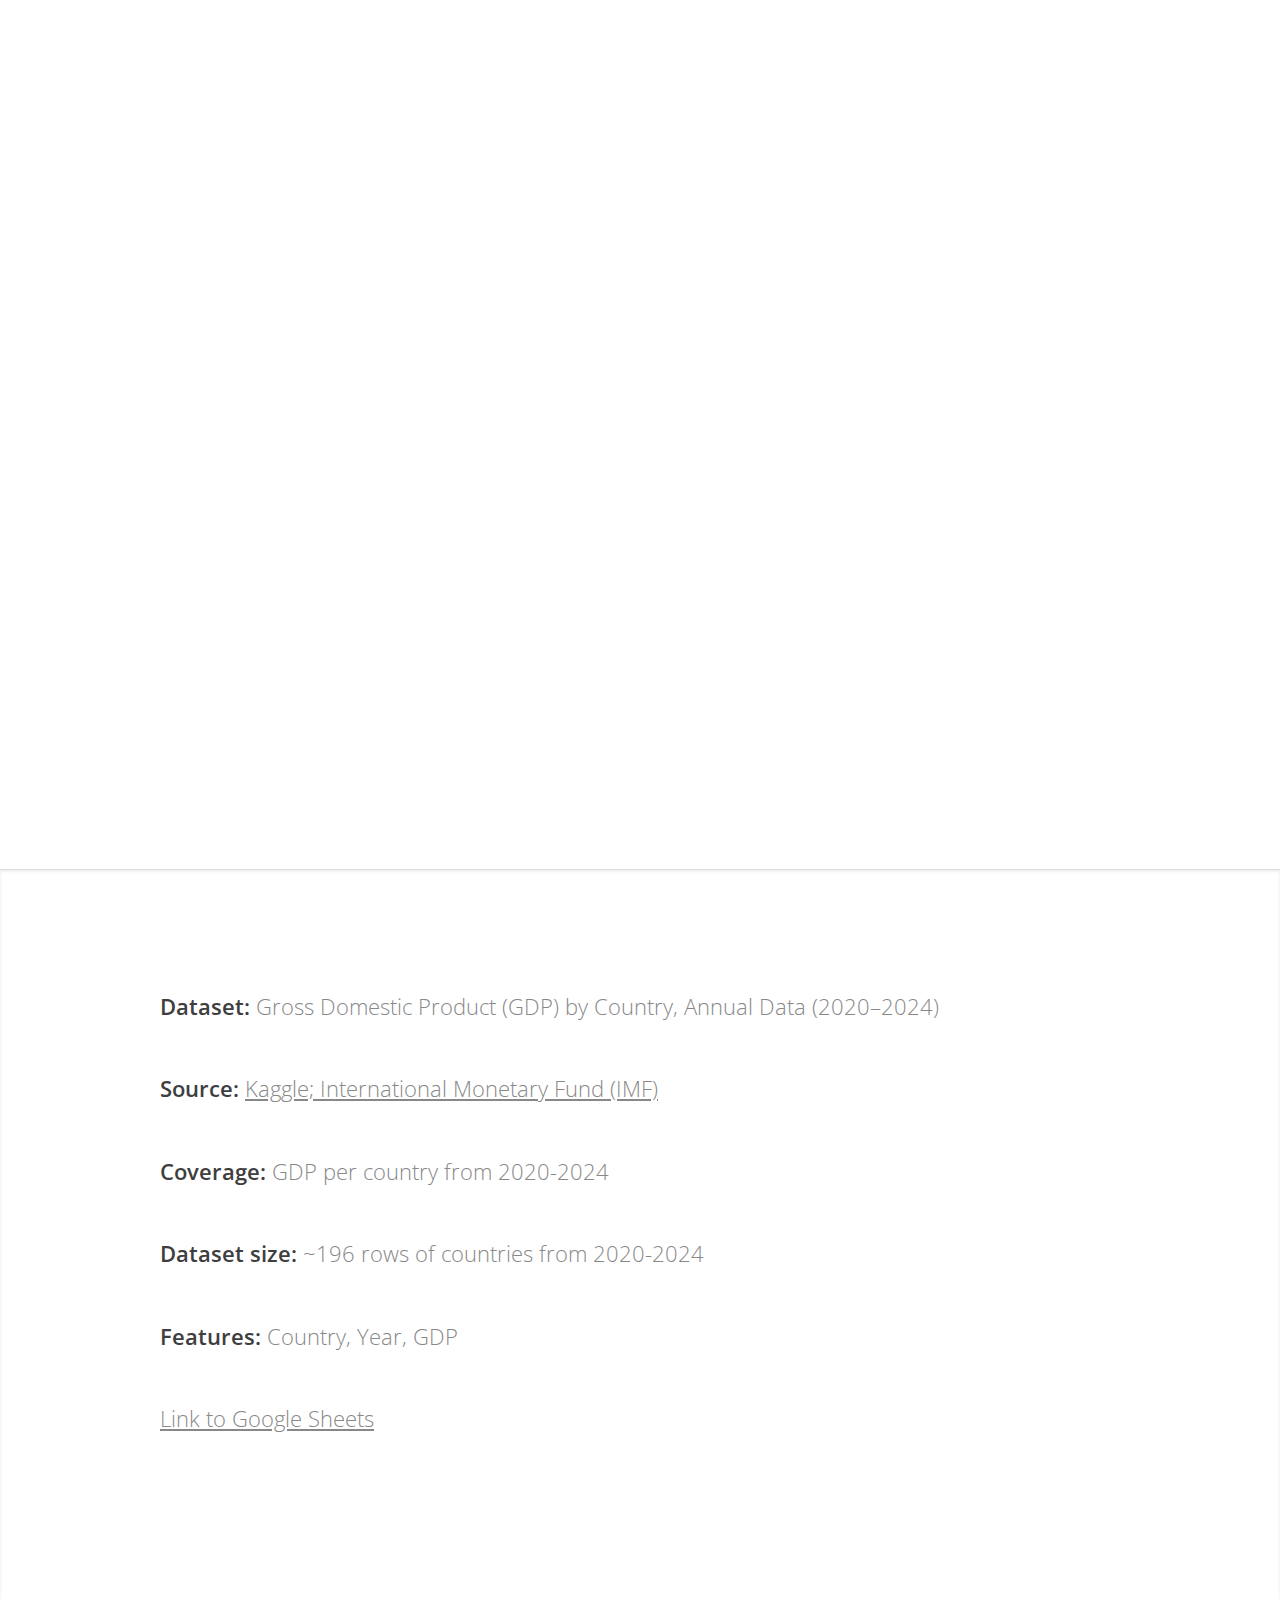
<file: d7.html>
<!DOCTYPE html>
<html lang="en">
  <head>
    <meta charset="UTF-8" />
    <meta name="viewport" content="width=device-width, initial-scale=1.0" />
    <title>Dataset 7</title>
    <link rel="stylesheet" href="css/main.css" />
  </head>
  <body>
    <iframe
      src="https://docs.google.com/spreadsheets/d/1L-oSQyeffIUNTSvr1xiqdP8hHebSx68VCPpec0aU720/edit?usp=sharing" frameborder="0" style="width: 100%; height: 90vh"
    ></iframe>

    <article id="top" class="wrapper style1">
      <div class="container">
        <p>
          <strong>Dataset:</strong> Gross Domestic Product (GDP) by Country, Annual Data (2020–2024)


        </p>
        <p>
          <strong>Source:</strong>
          <a
            href="https://www.kaggle.com/datasets/codebynadiia/gdp-per-country-2020-2024-csv"
            target="_blank"
            >Kaggle; International Monetary Fund (IMF)</a
          >
        </p>
        <p>
          <strong>Coverage:</strong> GDP per country from 2020-2024
        </p>
        <p>
          <strong>Dataset size:</strong>  ~196 rows of countries from 2020-2024


        </p>
        <p>
          <strong>Features:</strong> Country, Year, GDP

        </p>
        <p>
          <a
            href="https://docs.google.com/spreadsheets/d/1L-oSQyeffIUNTSvr1xiqdP8hHebSx68VCPpec0aU720/edit?usp=sharing"
            target="_blank"
            >Link to Google Sheets</a
          >
        </p>
      </div>
    </article>
  </body>
</html>
</file>
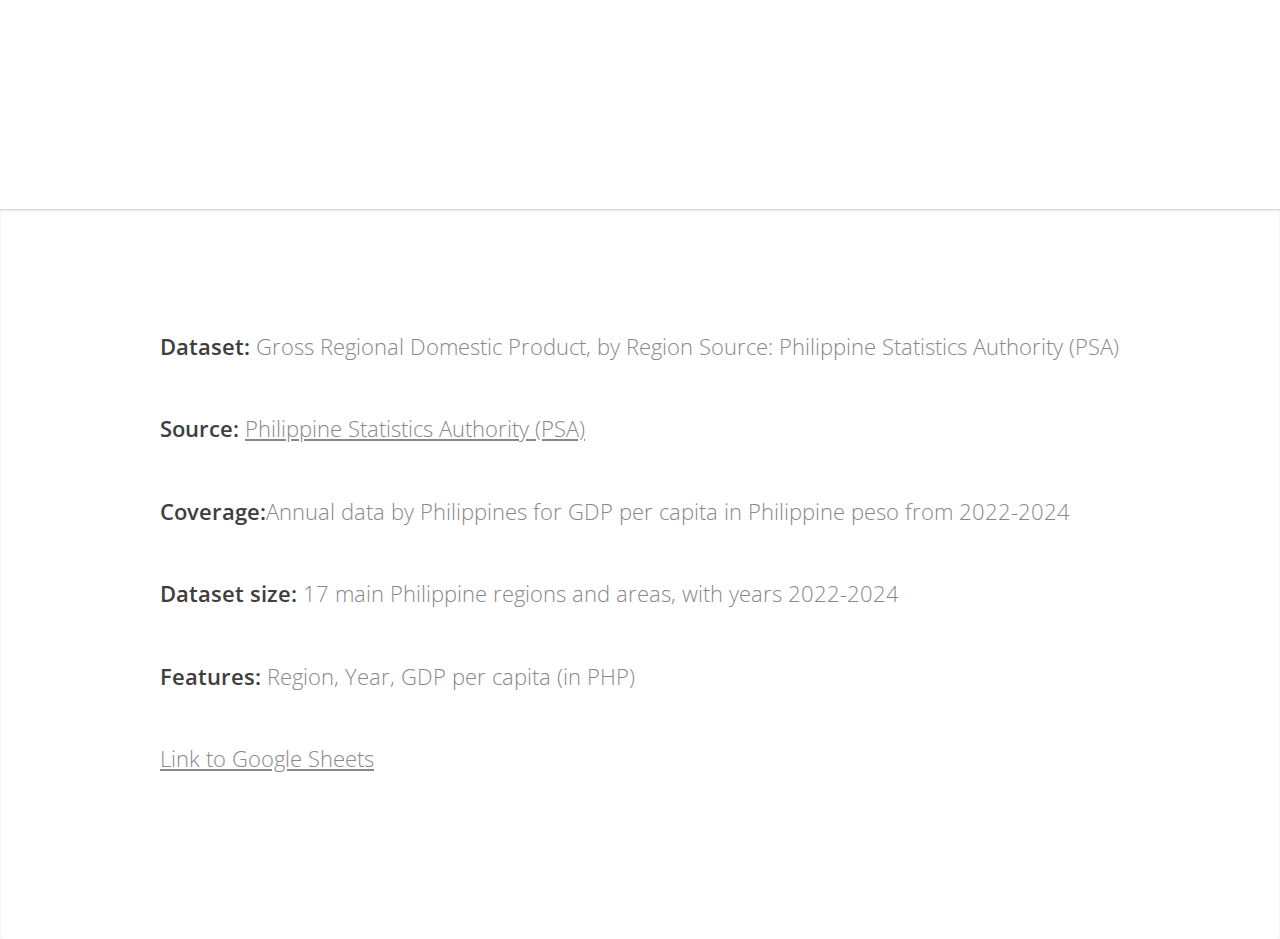
<file: d8.html>
<!DOCTYPE html>
<html lang="en">
  <head>
    <meta charset="UTF-8" />
    <meta name="viewport" content="width=device-width, initial-scale=1.0" />
    <title>Dataset 8</title>
    <link rel="stylesheet" href="css/main.css" />
  </head>
  <body>
    <iframe
      src="https://docs.google.com/spreadsheets/d/1Zgki2COZ7WKPioj4DGTqhDo5CBW5VSy91QoIaUF0OH0/edit?usp=sharing"
    ></iframe>

    <article id="top" class="wrapper style1">
      <div class="container">
        <p>
          <strong>Dataset:</strong> Gross Regional Domestic Product, by Region
          Source: Philippine Statistics Authority (PSA)
        </p>
        <p>
          <strong>Source:</strong>
          <a
            href="https://openstat.psa.gov.ph/PXWeb/pxweb/en/DB/DB__2B__GP__RG__GRD/0012B5CPGD1.px/table/tableViewLayout1/?rxid=559d9306-5cf9-4e5a-b542-39a078843eda"
            target="_blank"
            >Philippine Statistics Authority (PSA)</a
          >
        </p>
        <p>
          <strong>Coverage:</strong>Annual data by Philippines for GDP per
          capita in Philippine peso from 2022-2024
        </p>
        <p>
          <strong>Dataset size:</strong> 17 main Philippine regions and areas,
          with years 2022-2024
        </p>
        <p><strong>Features:</strong> Region, Year, GDP per capita (in PHP)</p>
        <p>
          <a
            href="https://docs.google.com/spreadsheets/d/1Zgki2COZ7WKPioj4DGTqhDo5CBW5VSy91QoIaUF0OH0/edit?usp=sharing"
            target="_blank"
            >Link to Google Sheets</a
          >
        </p>
      </div>
    </article>
  </body>
</html>
</file>
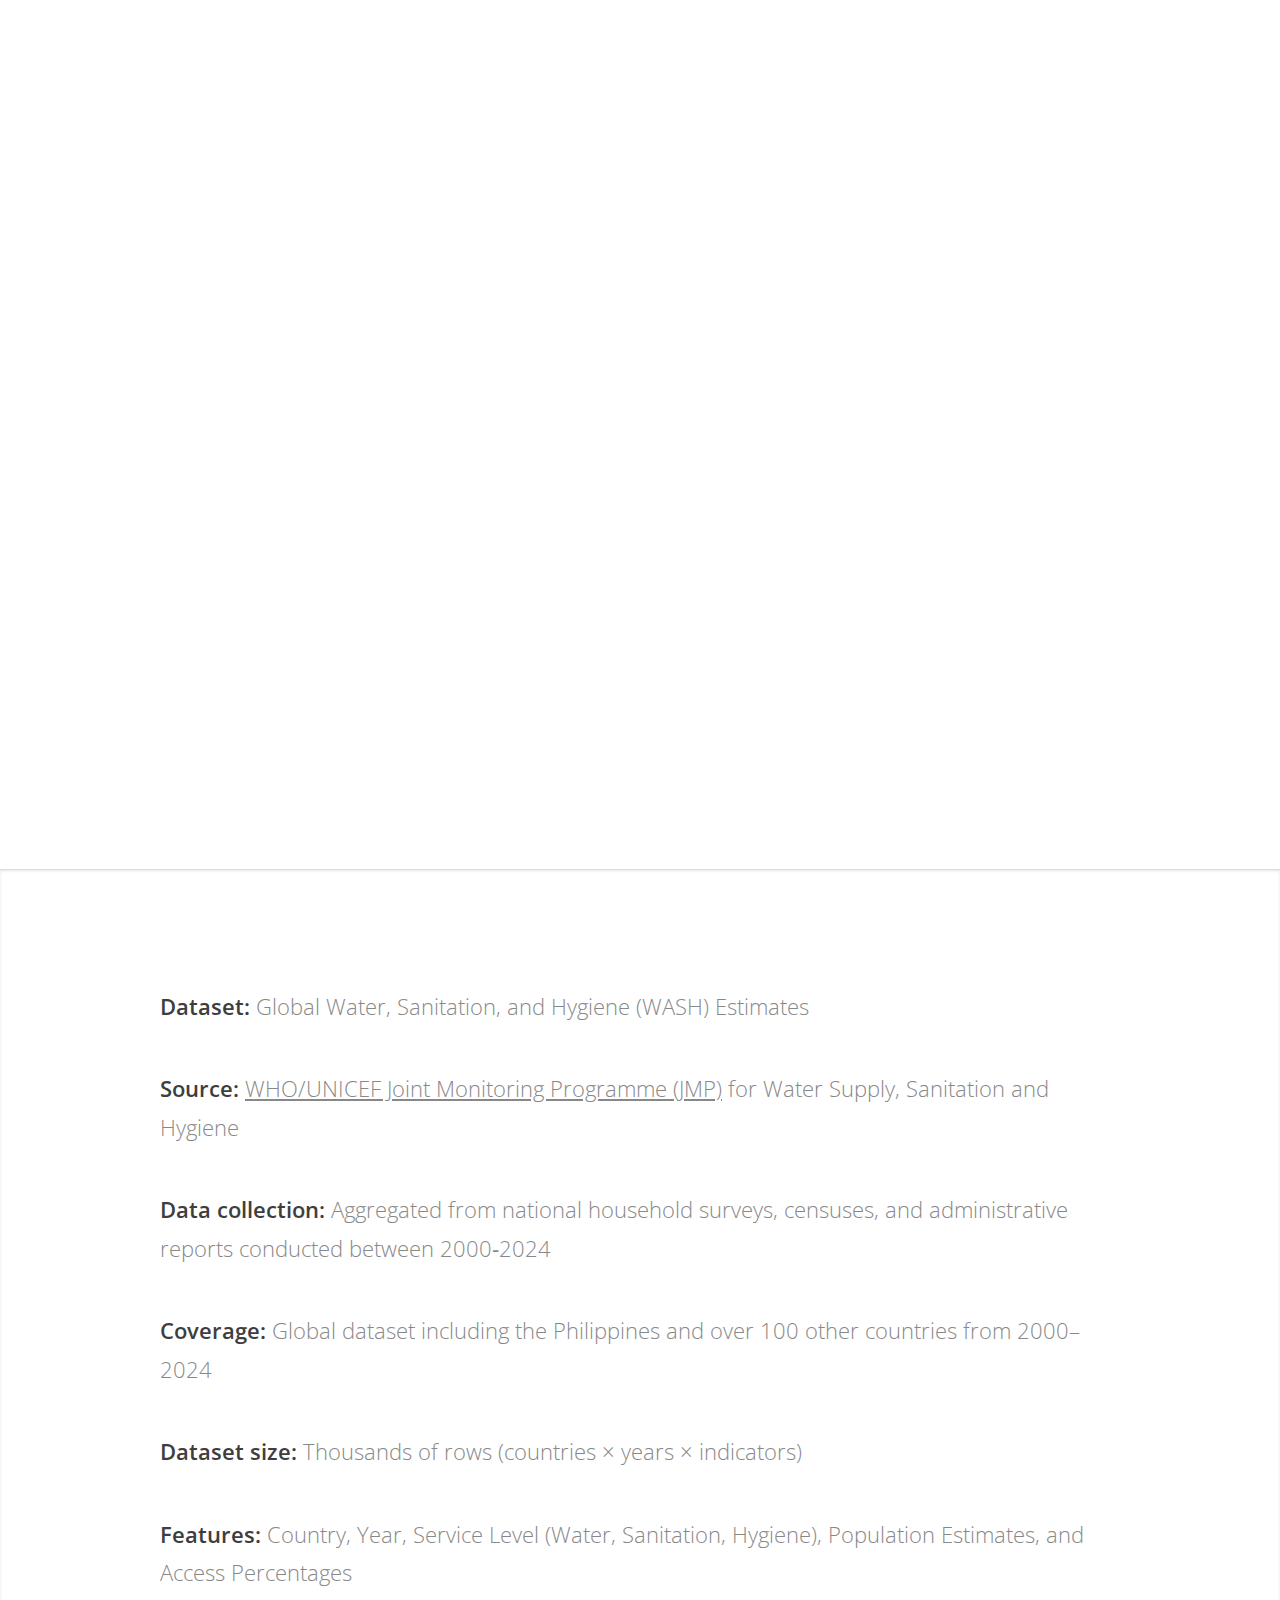
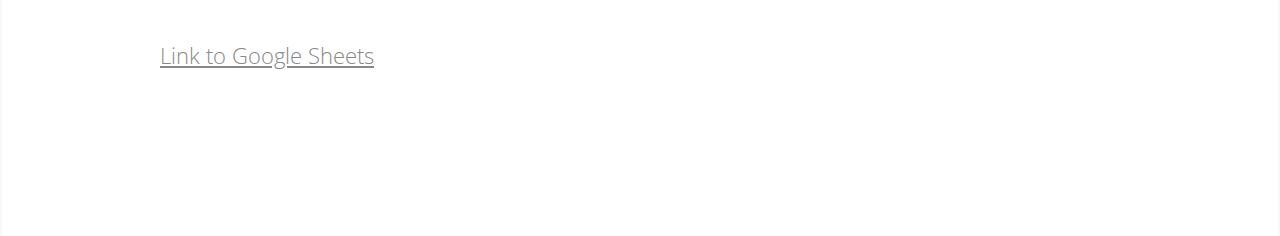
<file: dataset1.html>
<!DOCTYPE html>
<html lang="en">
  <head>
    <meta charset="UTF-8" />
    <meta name="viewport" content="width=device-width, initial-scale=1.0" />
    <title>Dataset 1</title>
    <link rel="stylesheet" href="css/main.css">
  </head>
  <body>
    <iframe
      src="https://docs.google.com/spreadsheets/d/e/2PACX-1vRu-ylqdw0_iEU4M2_xxXQQKq_rG2j9AsquYPPYFjNnWbXYNu5P_fP-wWiH5f9WIbxIuuhOqvuhvimh/pubhtml"
      frameborder="0"
      style="width: 100%; height: 90vh"
    ></iframe>

    <article id="top" class="wrapper style1">
      <div class="container">
        <p><strong>Dataset:</strong> Global Water, Sanitation, and Hygiene (WASH) Estimates</p>
        <p>
          <strong>Source:</strong>
          <a
            href="https://data.unicef.org/topic/water-and-sanitation/drinking-water/"
            target="_blank"
            >WHO/UNICEF Joint Monitoring Programme (JMP)</a
          >
          for Water Supply, Sanitation and Hygiene
        </p>
        <p>
          <strong>Data collection:</strong> Aggregated from national household surveys, censuses,
          and administrative reports conducted between 2000&dash;2024
        </p>
        <p>
          <strong>Coverage:</strong> Global dataset including the Philippines and over 100 other
          countries from 2000–2024
        </p>
        <p><strong>Dataset size:</strong> Thousands of rows (countries × years × indicators)</p>
        <p>
          <strong>Features:</strong> Country, Year, Service Level (Water, Sanitation, Hygiene),
          Population Estimates, and Access Percentages
        </p>
        <p><a href="https://docs.google.com/spreadsheets/d/1LLrce9l3sGqoJR0GpGatiURb-Y5I_WoKfgBS0p4F-Uo/edit?usp=sharing">Link to Google Sheets</a></p>
      </div>
    </article>
  </body>
</html>
</file>
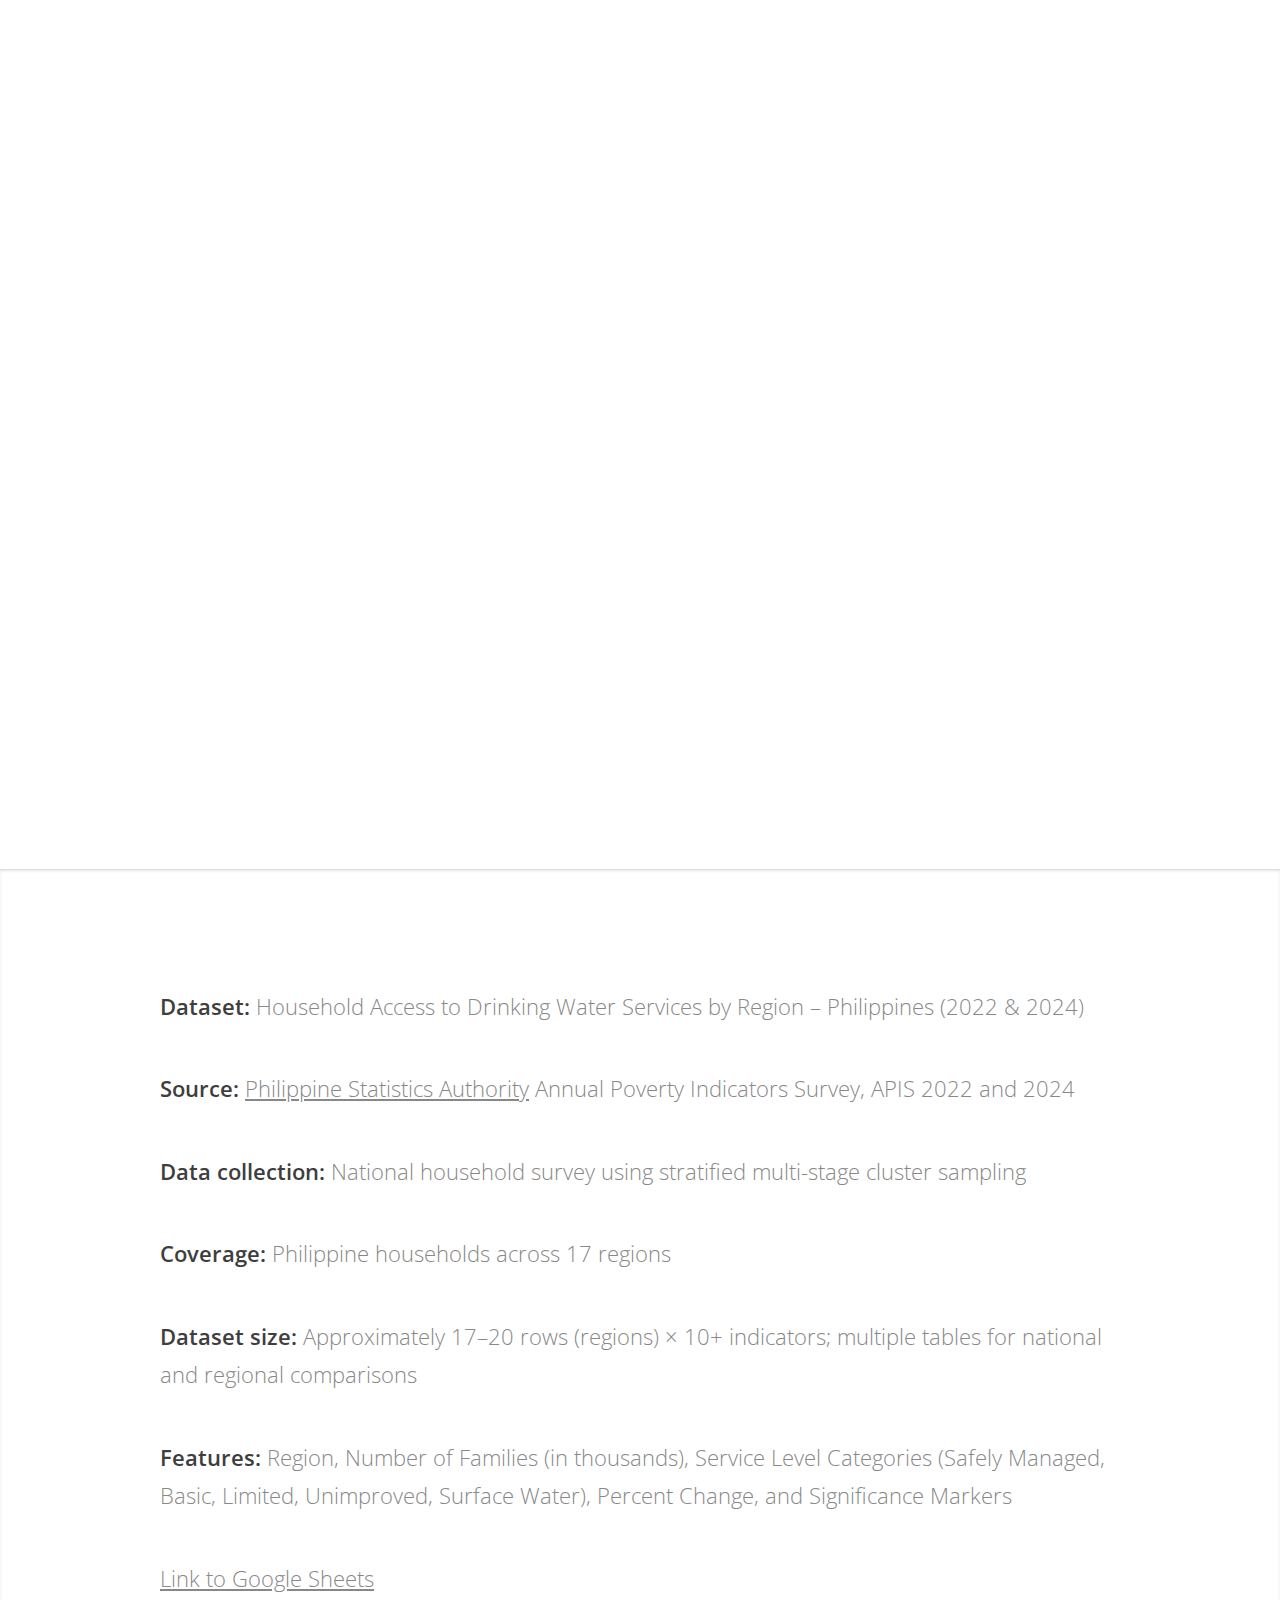
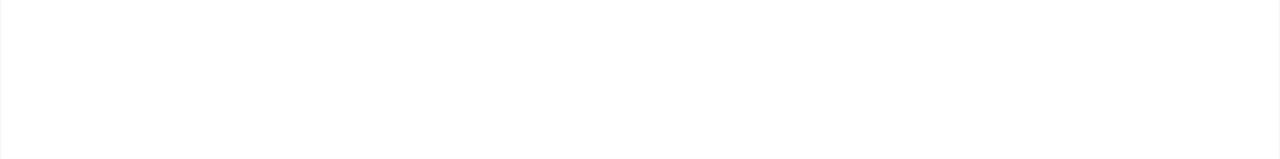
<file: dataset2.html>
<!DOCTYPE html>
<html lang="en">
  <head>
    <meta charset="UTF-8" />
    <meta name="viewport" content="width=device-width, initial-scale=1.0" />
    <title>Dataset 1</title>
    <link rel="stylesheet" href="css/main.css">
  </head>
  <body>
    <iframe
      src="https://docs.google.com/spreadsheets/d/e/2PACX-1vQm7inPaO_l__JJYAmZpwAxFwtDtz-OswJ0O4cobNPWWum_McoZ_ZKECMaq4_cgDwDXgJlTzRg33lh_/pubhtml"
      frameborder="0"
      style="width: 100%; height: 90vh"
    ></iframe>

    <article id="top" class="wrapper style1">
      <div class="container">
        <p><strong>Dataset:</strong> Household Access to Drinking Water Services by Region – Philippines (2022 & 2024)</p>
        <p>
          <strong>Source:</strong>
          <a
            href="https://psa.gov.ph/statistics/income-expenditure/apis/stat-tables"
            target="_blank"
            >Philippine Statistics Authority</a
          >
           Annual Poverty Indicators Survey, APIS 2022 and 2024
        </p>
        <p>
          <strong>Data collection:</strong> National household survey using stratified multi-stage cluster sampling
        </p>
        <p>
          <strong>Coverage:</strong> Philippine households across 17 regions
        </p>
        <p><strong>Dataset size:</strong> Approximately 17–20 rows (regions) × 10+ indicators; multiple tables for national and regional comparisons</p>
        <p>
          <strong>Features:</strong> Region, Number of Families (in thousands), Service Level Categories (Safely Managed, Basic, Limited, Unimproved, Surface Water), Percent Change, and Significance Markers
        </p>
        <p><a href="https://docs.google.com/spreadsheets/d/1z5PZi_L2BPoynIcldkEBWetm7mQ58aR0NQRua46bCaY/edit?usp=sharing" target="_blank">Link to Google Sheets</a></p>
      </div>
    </article>
  </body>
</html>
</file>
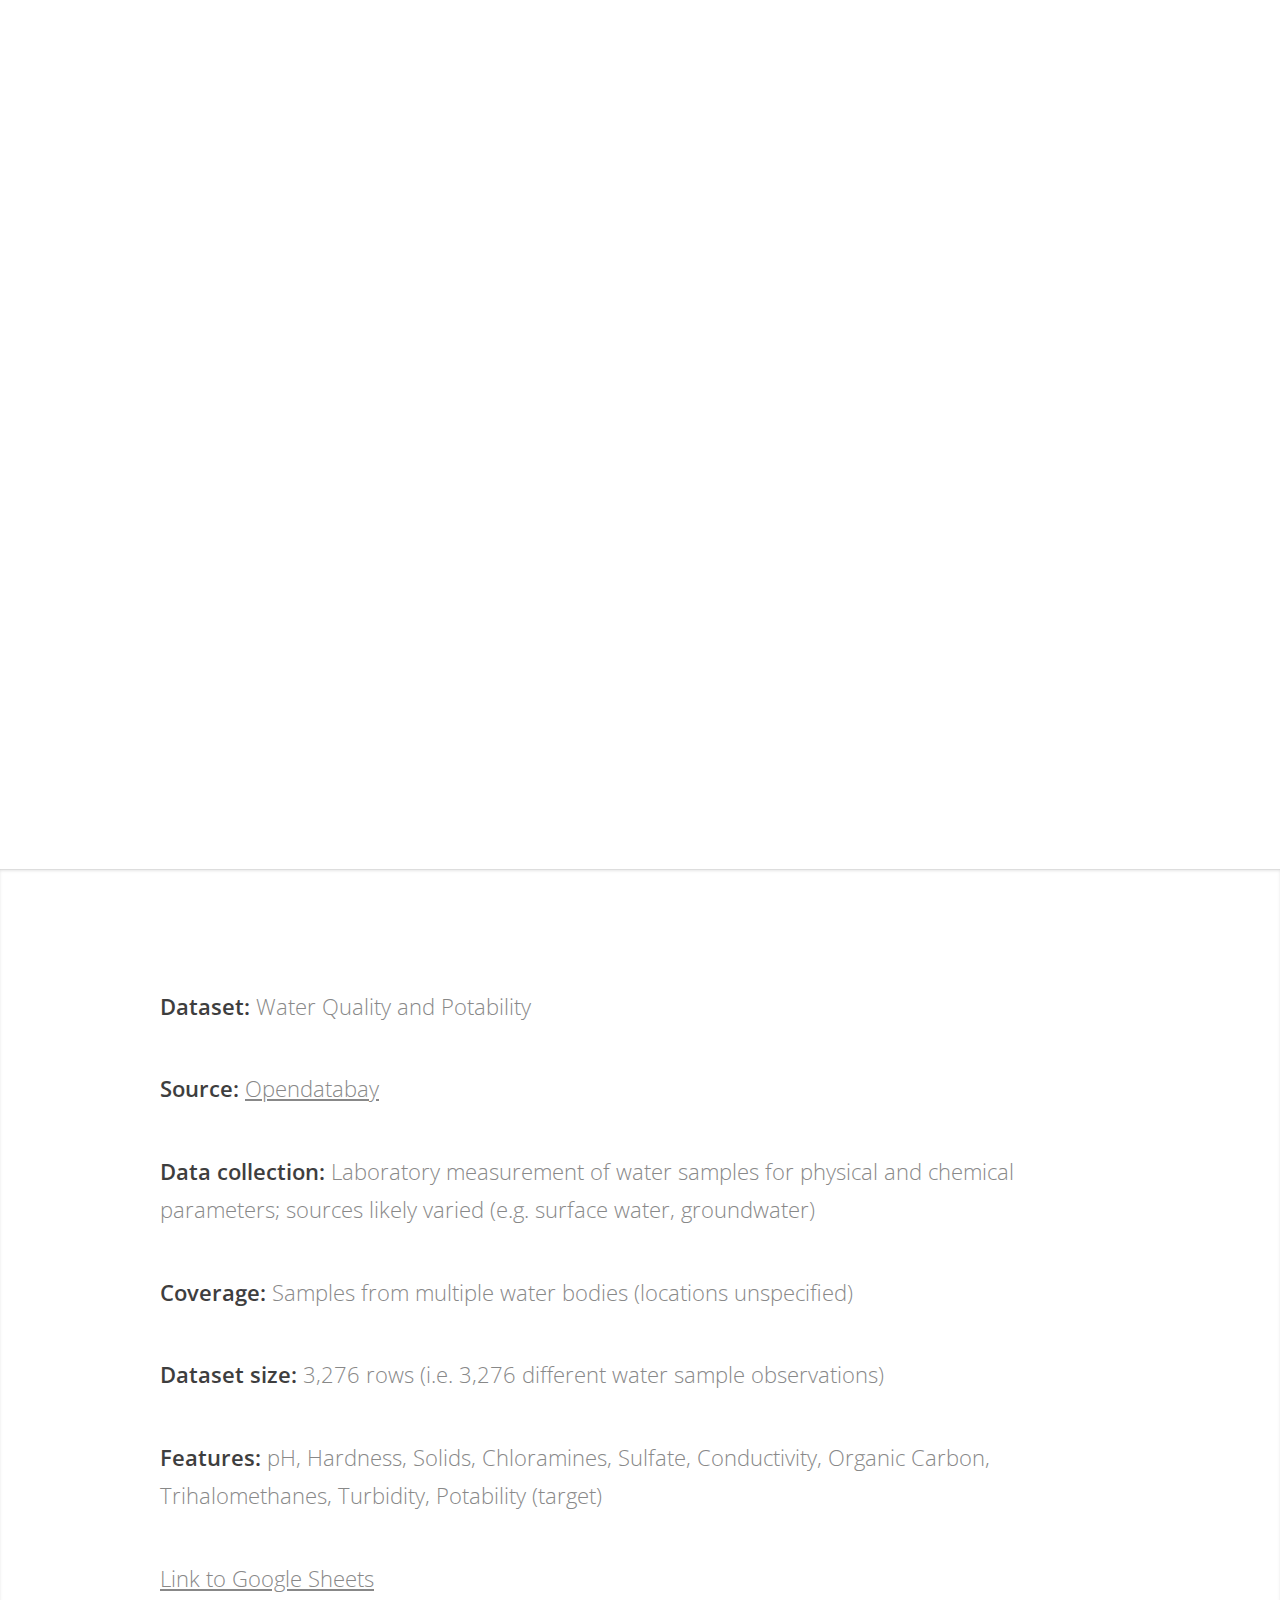
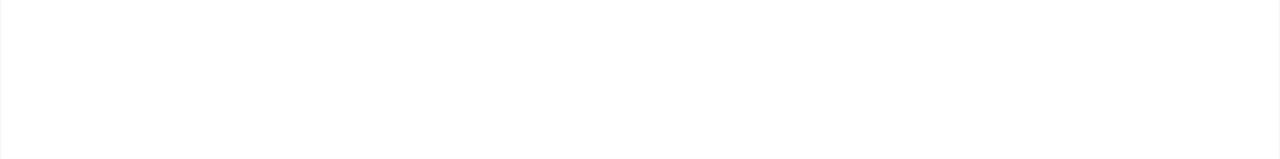
<file: dataset3.html>
<!DOCTYPE html>
<html lang="en">
  <head>
    <meta charset="UTF-8" />
    <meta name="viewport" content="width=device-width, initial-scale=1.0" />
    <title>Dataset 1</title>
    <link rel="stylesheet" href="css/main.css">
  </head>
  <body>
    <iframe
      src="https://docs.google.com/spreadsheets/d/e/2PACX-1vT6dcGmOOHidRBO6gu2PEYvtYiZOlGQzP_GcFf_VFOWBne6q9cwA4mXPHxllvOMrJwA9conqiJtYQKG/pubhtml"
      frameborder="0"
      style="width: 100%; height: 90vh"
    ></iframe>

    <article id="top" class="wrapper style1">
      <div class="container">
        <p><strong>Dataset:</strong> Water Quality and Potability</p>
        <p>
          <strong>Source:</strong>
          <a
            href="https://www.opendatabay.com/data/healthcare/d263df89-9f5b-4da3-b396-7b2a43b096ff"
            target="_blank"
            >Opendatabay</a
          >
        </p>
        <p>
          <strong>Data collection:</strong> Laboratory measurement of water samples for physical and chemical parameters; sources likely varied (e.g. surface water, groundwater)
        </p>
        <p>
          <strong>Coverage:</strong> Samples from multiple water bodies (locations unspecified)
        </p>
        <p><strong>Dataset size:</strong> 3,276 rows (i.e. 3,276 different water sample observations)</p>
        <p>
          <strong>Features:</strong> pH, Hardness, Solids, Chloramines, Sulfate, Conductivity, Organic Carbon, Trihalomethanes, Turbidity, Potability (target)
        </p>
        <p><a href="https://docs.google.com/spreadsheets/d/1XWUkgvrzm4ymaJdxe4tFQZt5SCI9okNuZkfsVrmF1dQ/edit?usp=sharing" target="_blank">Link to Google Sheets</a></p>
      </div>
    </article>
  </body>
</html>
</file>
<file: paulrossener-cs132-a990105/assets/css/main.css>
@import url("https://fonts.googleapis.com/css?family=Open+Sans:300,300italic,600,600italic,700");
@import url("fontawesome-all.min.css");

/*
	Miniport by HTML5 UP
	html5up.net | @ajlkn
	Free for personal and commercial use under the CCA 3.0 license (html5up.net/license)
*/

html, body, div, span, applet, object,
iframe, h1, h2, h3, h4, h5, h6, p, blockquote,
pre, a, abbr, acronym, address, big, cite,
code, del, dfn, em, img, ins, kbd, q, s, samp,
small, strike, strong, sub, sup, tt, var, b,
u, i, center, dl, dt, dd, ol, ul, li, fieldset,
form, label, legend, table, caption, tbody,
tfoot, thead, tr, th, td, article, aside,
canvas, details, embed, figure, figcaption,
footer, header, hgroup, menu, nav, output, ruby,
section, summary, time, mark, audio, video {
	margin: 0;
	padding: 0;
	border: 0;
	font-size: 100%;
	font: inherit;
	vertical-align: baseline;}

article, aside, details, figcaption, figure,
footer, header, hgroup, menu, nav, section {
	display: block;}

body {
	line-height: 1;
}

ol, ul {
	list-style: none;
}

blockquote, q {
	quotes: none;
}

	blockquote:before, blockquote:after, q:before, q:after {
		content: '';
		content: none;
	}

table {
	border-collapse: collapse;
	border-spacing: 0;
}

body {
	-webkit-text-size-adjust: none;
}

mark {
	background-color: transparent;
	color: inherit;
}

input::-moz-focus-inner {
	border: 0;
	padding: 0;
}

input, select, textarea {
	-moz-appearance: none;
	-webkit-appearance: none;
	-ms-appearance: none;
	appearance: none;
}

/* Basic */

	html {
		box-sizing: border-box;
	}

	*, *:before, *:after {
		box-sizing: inherit;
	}

	body {
		padding-top: 3.5em;
	}

		body.is-preload *, body.is-preload *:before, body.is-preload *:after {
			-moz-animation: none !important;
			-webkit-animation: none !important;
			-ms-animation: none !important;
			animation: none !important;
			-moz-transition: none !important;
			-webkit-transition: none !important;
			-ms-transition: none !important;
			transition: none !important;
		}

	body, input, textarea, select {
		font-family: 'Open Sans', sans-serif;
		line-height: 1.85em;
		color: #888;
		font-weight: 300;
		font-size: 13pt;
	}

	a {
		-moz-transition: color .2s ease-in-out;
		-webkit-transition: color .2s ease-in-out;
		-ms-transition: color .2s ease-in-out;
		transition: color .2s ease-in-out;
		color: #43B3E0;
		text-decoration: underline;
	}

		a:hover {
			color: #43bff0 !important;
		}

		a img {
			border: 0;
		}

	b, strong {
		font-weight: 600;
		color: #3e3e3e;
	}

	i, em {
		font-style: italic;
	}

	sub {
		position: relative;
		top: 0.5em;
		font-size: 0.8em;
	}

	sup {
		position: relative;
		top: -0.5em;
		font-size: 0.8em;
	}

	blockquote {
		border-left: solid 0.75em #eee;
		padding: 1em 0 1em 1.5em;
		font-style: italic;
	}

	h1, h2, h3, h4, h5, h6 {
		color: #3e3e3e;
		margin: 0 0 0.75em 0;
	}

	h1 a, h2 a, h3 a, h4 a, h5 a, h6 a {
		text-decoration: none;
		color: inherit;
	}

	h2, h3, h4, h5, h6 {
		font-weight: 700;
	}

	h1 {
		font-size: 3.25em;
		letter-spacing: -0.025em;
		font-weight: 300;
	}

		h1 strong {
			font-weight: 700;
		}

	h2 {
		font-size: 2em;
		letter-spacing: -0.015em;
	}

	h3 {
		font-size: 1.5em;
		letter-spacing: -0.015em;
	}

	em, i {
		font-style: italic;
	}

	br.clear {
		clear: both;
	}

	hr {
		border: 0;
		border-top: solid 1px #444;
		border-top-color: rgba(0, 0, 0, 0.35);
		box-shadow: 0px 1px 0px 0px rgba(255, 255, 255, 0.1);
		height: 1px;
		margin: 3em 0;
	}

	p, ul, ol, dl, table {
		margin-bottom: 2em;
	}

	header {
		margin: 0 0 3em 0;
	}

		header > p {
			font-size: 1.25em;
			margin: 0;
		}

	footer {
		margin: 3em 0 0 0;
	}

		footer > p {
			font-size: 1.25em;
		}

/* Container */

	.container {
		margin: 0 auto;
		max-width: calc(100% - 50px);
		width: 1200px;
	}

		.container.medium {
			width: 900px;
		}

		@media screen and (max-width: 1680px) {

			.container {
				width: 1200px;
			}

				.container.medium {
					width: 900px;
				}

		}

		@media screen and (max-width: 1280px) {

			.container {
				width: 960px;
			}

				.container.medium {
					width: 720px;
				}

		}

		@media screen and (max-width: 980px) {

			.container {
				width: 100%;
			}

				.container.medium {
					width: 75%;
				}

		}

		@media screen and (max-width: 736px) {

			.container {
				width: 100%;
				max-width: calc(100% - 30px);
			}

				.container.medium {
					width: 100%;
				}

		}

/* Row */

	.row {
		display: flex;
		flex-wrap: wrap;
		box-sizing: border-box;
		align-items: stretch;
	}

		.row > * {
			box-sizing: border-box;
		}

		.row.gtr-uniform > * > :last-child {
			margin-bottom: 0;
		}

		.row.aln-left {
			justify-content: flex-start;
		}

		.row.aln-center {
			justify-content: center;
		}

		.row.aln-right {
			justify-content: flex-end;
		}

		.row.aln-top {
			align-items: flex-start;
		}

		.row.aln-middle {
			align-items: center;
		}

		.row.aln-bottom {
			align-items: flex-end;
		}

		.row > .imp {
			order: -1;
		}

		.row > .col-1 {
			width: 8.33333%;
		}

		.row > .off-1 {
			margin-left: 8.33333%;
		}

		.row > .col-2 {
			width: 16.66667%;
		}

		.row > .off-2 {
			margin-left: 16.66667%;
		}

		.row > .col-3 {
			width: 25%;
		}

		.row > .off-3 {
			margin-left: 25%;
		}

		.row > .col-4 {
			width: 33.33333%;
		}

		.row > .off-4 {
			margin-left: 33.33333%;
		}

		.row > .col-5 {
			width: 41.66667%;
		}

		.row > .off-5 {
			margin-left: 41.66667%;
		}

		.row > .col-6 {
			width: 50%;
		}

		.row > .off-6 {
			margin-left: 50%;
		}

		.row > .col-7 {
			width: 58.33333%;
		}

		.row > .off-7 {
			margin-left: 58.33333%;
		}

		.row > .col-8 {
			width: 66.66667%;
		}

		.row > .off-8 {
			margin-left: 66.66667%;
		}

		.row > .col-9 {
			width: 75%;
		}

		.row > .off-9 {
			margin-left: 75%;
		}

		.row > .col-10 {
			width: 83.33333%;
		}

		.row > .off-10 {
			margin-left: 83.33333%;
		}

		.row > .col-11 {
			width: 91.66667%;
		}

		.row > .off-11 {
			margin-left: 91.66667%;
		}

		.row > .col-12 {
			width: 100%;
		}

		.row > .off-12 {
			margin-left: 100%;
		}

		.row.gtr-0 {
			margin-top: 0px;
			margin-left: 0px;
		}

			.row.gtr-0 > * {
				padding: 0px 0 0 0px;
			}

			.row.gtr-0.gtr-uniform {
				margin-top: 0px;
			}

				.row.gtr-0.gtr-uniform > * {
					padding-top: 0px;
				}

		.row.gtr-25 {
			margin-top: -6.25px;
			margin-left: -6.25px;
		}

			.row.gtr-25 > * {
				padding: 6.25px 0 0 6.25px;
			}

			.row.gtr-25.gtr-uniform {
				margin-top: -6.25px;
			}

				.row.gtr-25.gtr-uniform > * {
					padding-top: 6.25px;
				}

		.row.gtr-50 {
			margin-top: -12.5px;
			margin-left: -12.5px;
		}

			.row.gtr-50 > * {
				padding: 12.5px 0 0 12.5px;
			}

			.row.gtr-50.gtr-uniform {
				margin-top: -12.5px;
			}

				.row.gtr-50.gtr-uniform > * {
					padding-top: 12.5px;
				}

		.row {
			margin-top: -25px;
			margin-left: -25px;
		}

			.row > * {
				padding: 25px 0 0 25px;
			}

			.row.gtr-uniform {
				margin-top: -25px;
			}

				.row.gtr-uniform > * {
					padding-top: 25px;
				}

		.row.gtr-150 {
			margin-top: -37.5px;
			margin-left: -37.5px;
		}

			.row.gtr-150 > * {
				padding: 37.5px 0 0 37.5px;
			}

			.row.gtr-150.gtr-uniform {
				margin-top: -37.5px;
			}

				.row.gtr-150.gtr-uniform > * {
					padding-top: 37.5px;
				}

		.row.gtr-200 {
			margin-top: -50px;
			margin-left: -50px;
		}

			.row.gtr-200 > * {
				padding: 50px 0 0 50px;
			}

			.row.gtr-200.gtr-uniform {
				margin-top: -50px;
			}

				.row.gtr-200.gtr-uniform > * {
					padding-top: 50px;
				}

		@media screen and (max-width: 1680px) {

			.row {
				display: flex;
				flex-wrap: wrap;
				box-sizing: border-box;
				align-items: stretch;
			}

				.row > * {
					box-sizing: border-box;
				}

				.row.gtr-uniform > * > :last-child {
					margin-bottom: 0;
				}

				.row.aln-left {
					justify-content: flex-start;
				}

				.row.aln-center {
					justify-content: center;
				}

				.row.aln-right {
					justify-content: flex-end;
				}

				.row.aln-top {
					align-items: flex-start;
				}

				.row.aln-middle {
					align-items: center;
				}

				.row.aln-bottom {
					align-items: flex-end;
				}

				.row > .imp-xlarge {
					order: -1;
				}

				.row > .col-1-xlarge {
					width: 8.33333%;
				}

				.row > .off-1-xlarge {
					margin-left: 8.33333%;
				}

				.row > .col-2-xlarge {
					width: 16.66667%;
				}

				.row > .off-2-xlarge {
					margin-left: 16.66667%;
				}

				.row > .col-3-xlarge {
					width: 25%;
				}

				.row > .off-3-xlarge {
					margin-left: 25%;
				}

				.row > .col-4-xlarge {
					width: 33.33333%;
				}

				.row > .off-4-xlarge {
					margin-left: 33.33333%;
				}

				.row > .col-5-xlarge {
					width: 41.66667%;
				}

				.row > .off-5-xlarge {
					margin-left: 41.66667%;
				}

				.row > .col-6-xlarge {
					width: 50%;
				}

				.row > .off-6-xlarge {
					margin-left: 50%;
				}

				.row > .col-7-xlarge {
					width: 58.33333%;
				}

				.row > .off-7-xlarge {
					margin-left: 58.33333%;
				}

				.row > .col-8-xlarge {
					width: 66.66667%;
				}

				.row > .off-8-xlarge {
					margin-left: 66.66667%;
				}

				.row > .col-9-xlarge {
					width: 75%;
				}

				.row > .off-9-xlarge {
					margin-left: 75%;
				}

				.row > .col-10-xlarge {
					width: 83.33333%;
				}

				.row > .off-10-xlarge {
					margin-left: 83.33333%;
				}

				.row > .col-11-xlarge {
					width: 91.66667%;
				}

				.row > .off-11-xlarge {
					margin-left: 91.66667%;
				}

				.row > .col-12-xlarge {
					width: 100%;
				}

				.row > .off-12-xlarge {
					margin-left: 100%;
				}

				.row.gtr-0 {
					margin-top: 0px;
					margin-left: 0px;
				}

					.row.gtr-0 > * {
						padding: 0px 0 0 0px;
					}

					.row.gtr-0.gtr-uniform {
						margin-top: 0px;
					}

						.row.gtr-0.gtr-uniform > * {
							padding-top: 0px;
						}

				.row.gtr-25 {
					margin-top: -6.25px;
					margin-left: -6.25px;
				}

					.row.gtr-25 > * {
						padding: 6.25px 0 0 6.25px;
					}

					.row.gtr-25.gtr-uniform {
						margin-top: -6.25px;
					}

						.row.gtr-25.gtr-uniform > * {
							padding-top: 6.25px;
						}

				.row.gtr-50 {
					margin-top: -12.5px;
					margin-left: -12.5px;
				}

					.row.gtr-50 > * {
						padding: 12.5px 0 0 12.5px;
					}

					.row.gtr-50.gtr-uniform {
						margin-top: -12.5px;
					}

						.row.gtr-50.gtr-uniform > * {
							padding-top: 12.5px;
						}

				.row {
					margin-top: -25px;
					margin-left: -25px;
				}

					.row > * {
						padding: 25px 0 0 25px;
					}

					.row.gtr-uniform {
						margin-top: -25px;
					}

						.row.gtr-uniform > * {
							padding-top: 25px;
						}

				.row.gtr-150 {
					margin-top: -37.5px;
					margin-left: -37.5px;
				}

					.row.gtr-150 > * {
						padding: 37.5px 0 0 37.5px;
					}

					.row.gtr-150.gtr-uniform {
						margin-top: -37.5px;
					}

						.row.gtr-150.gtr-uniform > * {
							padding-top: 37.5px;
						}

				.row.gtr-200 {
					margin-top: -50px;
					margin-left: -50px;
				}

					.row.gtr-200 > * {
						padding: 50px 0 0 50px;
					}

					.row.gtr-200.gtr-uniform {
						margin-top: -50px;
					}

						.row.gtr-200.gtr-uniform > * {
							padding-top: 50px;
						}

		}

		@media screen and (max-width: 1280px) {

			.row {
				display: flex;
				flex-wrap: wrap;
				box-sizing: border-box;
				align-items: stretch;
			}

				.row > * {
					box-sizing: border-box;
				}

				.row.gtr-uniform > * > :last-child {
					margin-bottom: 0;
				}

				.row.aln-left {
					justify-content: flex-start;
				}

				.row.aln-center {
					justify-content: center;
				}

				.row.aln-right {
					justify-content: flex-end;
				}

				.row.aln-top {
					align-items: flex-start;
				}

				.row.aln-middle {
					align-items: center;
				}

				.row.aln-bottom {
					align-items: flex-end;
				}

				.row > .imp-large {
					order: -1;
				}

				.row > .col-1-large {
					width: 8.33333%;
				}

				.row > .off-1-large {
					margin-left: 8.33333%;
				}

				.row > .col-2-large {
					width: 16.66667%;
				}

				.row > .off-2-large {
					margin-left: 16.66667%;
				}

				.row > .col-3-large {
					width: 25%;
				}

				.row > .off-3-large {
					margin-left: 25%;
				}

				.row > .col-4-large {
					width: 33.33333%;
				}

				.row > .off-4-large {
					margin-left: 33.33333%;
				}

				.row > .col-5-large {
					width: 41.66667%;
				}

				.row > .off-5-large {
					margin-left: 41.66667%;
				}

				.row > .col-6-large {
					width: 50%;
				}

				.row > .off-6-large {
					margin-left: 50%;
				}

				.row > .col-7-large {
					width: 58.33333%;
				}

				.row > .off-7-large {
					margin-left: 58.33333%;
				}

				.row > .col-8-large {
					width: 66.66667%;
				}

				.row > .off-8-large {
					margin-left: 66.66667%;
				}

				.row > .col-9-large {
					width: 75%;
				}

				.row > .off-9-large {
					margin-left: 75%;
				}

				.row > .col-10-large {
					width: 83.33333%;
				}

				.row > .off-10-large {
					margin-left: 83.33333%;
				}

				.row > .col-11-large {
					width: 91.66667%;
				}

				.row > .off-11-large {
					margin-left: 91.66667%;
				}

				.row > .col-12-large {
					width: 100%;
				}

				.row > .off-12-large {
					margin-left: 100%;
				}

				.row.gtr-0 {
					margin-top: 0px;
					margin-left: 0px;
				}

					.row.gtr-0 > * {
						padding: 0px 0 0 0px;
					}

					.row.gtr-0.gtr-uniform {
						margin-top: 0px;
					}

						.row.gtr-0.gtr-uniform > * {
							padding-top: 0px;
						}

				.row.gtr-25 {
					margin-top: -6.25px;
					margin-left: -6.25px;
				}

					.row.gtr-25 > * {
						padding: 6.25px 0 0 6.25px;
					}

					.row.gtr-25.gtr-uniform {
						margin-top: -6.25px;
					}

						.row.gtr-25.gtr-uniform > * {
							padding-top: 6.25px;
						}

				.row.gtr-50 {
					margin-top: -12.5px;
					margin-left: -12.5px;
				}

					.row.gtr-50 > * {
						padding: 12.5px 0 0 12.5px;
					}

					.row.gtr-50.gtr-uniform {
						margin-top: -12.5px;
					}

						.row.gtr-50.gtr-uniform > * {
							padding-top: 12.5px;
						}

				.row {
					margin-top: -25px;
					margin-left: -25px;
				}

					.row > * {
						padding: 25px 0 0 25px;
					}

					.row.gtr-uniform {
						margin-top: -25px;
					}

						.row.gtr-uniform > * {
							padding-top: 25px;
						}

				.row.gtr-150 {
					margin-top: -37.5px;
					margin-left: -37.5px;
				}

					.row.gtr-150 > * {
						padding: 37.5px 0 0 37.5px;
					}

					.row.gtr-150.gtr-uniform {
						margin-top: -37.5px;
					}

						.row.gtr-150.gtr-uniform > * {
							padding-top: 37.5px;
						}

				.row.gtr-200 {
					margin-top: -50px;
					margin-left: -50px;
				}

					.row.gtr-200 > * {
						padding: 50px 0 0 50px;
					}

					.row.gtr-200.gtr-uniform {
						margin-top: -50px;
					}

						.row.gtr-200.gtr-uniform > * {
							padding-top: 50px;
						}

		}

		@media screen and (max-width: 980px) {

			.row {
				display: flex;
				flex-wrap: wrap;
				box-sizing: border-box;
				align-items: stretch;
			}

				.row > * {
					box-sizing: border-box;
				}

				.row.gtr-uniform > * > :last-child {
					margin-bottom: 0;
				}

				.row.aln-left {
					justify-content: flex-start;
				}

				.row.aln-center {
					justify-content: center;
				}

				.row.aln-right {
					justify-content: flex-end;
				}

				.row.aln-top {
					align-items: flex-start;
				}

				.row.aln-middle {
					align-items: center;
				}

				.row.aln-bottom {
					align-items: flex-end;
				}

				.row > .imp-medium {
					order: -1;
				}

				.row > .col-1-medium {
					width: 8.33333%;
				}

				.row > .off-1-medium {
					margin-left: 8.33333%;
				}

				.row > .col-2-medium {
					width: 16.66667%;
				}

				.row > .off-2-medium {
					margin-left: 16.66667%;
				}

				.row > .col-3-medium {
					width: 25%;
				}

				.row > .off-3-medium {
					margin-left: 25%;
				}

				.row > .col-4-medium {
					width: 33.33333%;
				}

				.row > .off-4-medium {
					margin-left: 33.33333%;
				}

				.row > .col-5-medium {
					width: 41.66667%;
				}

				.row > .off-5-medium {
					margin-left: 41.66667%;
				}

				.row > .col-6-medium {
					width: 50%;
				}

				.row > .off-6-medium {
					margin-left: 50%;
				}

				.row > .col-7-medium {
					width: 58.33333%;
				}

				.row > .off-7-medium {
					margin-left: 58.33333%;
				}

				.row > .col-8-medium {
					width: 66.66667%;
				}

				.row > .off-8-medium {
					margin-left: 66.66667%;
				}

				.row > .col-9-medium {
					width: 75%;
				}

				.row > .off-9-medium {
					margin-left: 75%;
				}

				.row > .col-10-medium {
					width: 83.33333%;
				}

				.row > .off-10-medium {
					margin-left: 83.33333%;
				}

				.row > .col-11-medium {
					width: 91.66667%;
				}

				.row > .off-11-medium {
					margin-left: 91.66667%;
				}

				.row > .col-12-medium {
					width: 100%;
				}

				.row > .off-12-medium {
					margin-left: 100%;
				}

				.row.gtr-0 {
					margin-top: 0px;
					margin-left: 0px;
				}

					.row.gtr-0 > * {
						padding: 0px 0 0 0px;
					}

					.row.gtr-0.gtr-uniform {
						margin-top: 0px;
					}

						.row.gtr-0.gtr-uniform > * {
							padding-top: 0px;
						}

				.row.gtr-25 {
					margin-top: -6.25px;
					margin-left: -6.25px;
				}

					.row.gtr-25 > * {
						padding: 6.25px 0 0 6.25px;
					}

					.row.gtr-25.gtr-uniform {
						margin-top: -6.25px;
					}

						.row.gtr-25.gtr-uniform > * {
							padding-top: 6.25px;
						}

				.row.gtr-50 {
					margin-top: -12.5px;
					margin-left: -12.5px;
				}

					.row.gtr-50 > * {
						padding: 12.5px 0 0 12.5px;
					}

					.row.gtr-50.gtr-uniform {
						margin-top: -12.5px;
					}

						.row.gtr-50.gtr-uniform > * {
							padding-top: 12.5px;
						}

				.row {
					margin-top: -25px;
					margin-left: -25px;
				}

					.row > * {
						padding: 25px 0 0 25px;
					}

					.row.gtr-uniform {
						margin-top: -25px;
					}

						.row.gtr-uniform > * {
							padding-top: 25px;
						}

				.row.gtr-150 {
					margin-top: -37.5px;
					margin-left: -37.5px;
				}

					.row.gtr-150 > * {
						padding: 37.5px 0 0 37.5px;
					}

					.row.gtr-150.gtr-uniform {
						margin-top: -37.5px;
					}

						.row.gtr-150.gtr-uniform > * {
							padding-top: 37.5px;
						}

				.row.gtr-200 {
					margin-top: -50px;
					margin-left: -50px;
				}

					.row.gtr-200 > * {
						padding: 50px 0 0 50px;
					}

					.row.gtr-200.gtr-uniform {
						margin-top: -50px;
					}

						.row.gtr-200.gtr-uniform > * {
							padding-top: 50px;
						}

		}

		@media screen and (max-width: 736px) {

			.row {
				display: flex;
				flex-wrap: wrap;
				box-sizing: border-box;
				align-items: stretch;
			}

				.row > * {
					box-sizing: border-box;
				}

				.row.gtr-uniform > * > :last-child {
					margin-bottom: 0;
				}

				.row.aln-left {
					justify-content: flex-start;
				}

				.row.aln-center {
					justify-content: center;
				}

				.row.aln-right {
					justify-content: flex-end;
				}

				.row.aln-top {
					align-items: flex-start;
				}

				.row.aln-middle {
					align-items: center;
				}

				.row.aln-bottom {
					align-items: flex-end;
				}

				.row > .imp-small {
					order: -1;
				}

				.row > .col-1-small {
					width: 8.33333%;
				}

				.row > .off-1-small {
					margin-left: 8.33333%;
				}

				.row > .col-2-small {
					width: 16.66667%;
				}

				.row > .off-2-small {
					margin-left: 16.66667%;
				}

				.row > .col-3-small {
					width: 25%;
				}

				.row > .off-3-small {
					margin-left: 25%;
				}

				.row > .col-4-small {
					width: 33.33333%;
				}

				.row > .off-4-small {
					margin-left: 33.33333%;
				}

				.row > .col-5-small {
					width: 41.66667%;
				}

				.row > .off-5-small {
					margin-left: 41.66667%;
				}

				.row > .col-6-small {
					width: 50%;
				}

				.row > .off-6-small {
					margin-left: 50%;
				}

				.row > .col-7-small {
					width: 58.33333%;
				}

				.row > .off-7-small {
					margin-left: 58.33333%;
				}

				.row > .col-8-small {
					width: 66.66667%;
				}

				.row > .off-8-small {
					margin-left: 66.66667%;
				}

				.row > .col-9-small {
					width: 75%;
				}

				.row > .off-9-small {
					margin-left: 75%;
				}

				.row > .col-10-small {
					width: 83.33333%;
				}

				.row > .off-10-small {
					margin-left: 83.33333%;
				}

				.row > .col-11-small {
					width: 91.66667%;
				}

				.row > .off-11-small {
					margin-left: 91.66667%;
				}

				.row > .col-12-small {
					width: 100%;
				}

				.row > .off-12-small {
					margin-left: 100%;
				}

				.row.gtr-0 {
					margin-top: 0px;
					margin-left: 0px;
				}

					.row.gtr-0 > * {
						padding: 0px 0 0 0px;
					}

					.row.gtr-0.gtr-uniform {
						margin-top: 0px;
					}

						.row.gtr-0.gtr-uniform > * {
							padding-top: 0px;
						}

				.row.gtr-25 {
					margin-top: -3.75px;
					margin-left: -3.75px;
				}

					.row.gtr-25 > * {
						padding: 3.75px 0 0 3.75px;
					}

					.row.gtr-25.gtr-uniform {
						margin-top: -3.75px;
					}

						.row.gtr-25.gtr-uniform > * {
							padding-top: 3.75px;
						}

				.row.gtr-50 {
					margin-top: -7.5px;
					margin-left: -7.5px;
				}

					.row.gtr-50 > * {
						padding: 7.5px 0 0 7.5px;
					}

					.row.gtr-50.gtr-uniform {
						margin-top: -7.5px;
					}

						.row.gtr-50.gtr-uniform > * {
							padding-top: 7.5px;
						}

				.row {
					margin-top: -15px;
					margin-left: -15px;
				}

					.row > * {
						padding: 15px 0 0 15px;
					}

					.row.gtr-uniform {
						margin-top: -15px;
					}

						.row.gtr-uniform > * {
							padding-top: 15px;
						}

				.row.gtr-150 {
					margin-top: -22.5px;
					margin-left: -22.5px;
				}

					.row.gtr-150 > * {
						padding: 22.5px 0 0 22.5px;
					}

					.row.gtr-150.gtr-uniform {
						margin-top: -22.5px;
					}

						.row.gtr-150.gtr-uniform > * {
							padding-top: 22.5px;
						}

				.row.gtr-200 {
					margin-top: -30px;
					margin-left: -30px;
				}

					.row.gtr-200 > * {
						padding: 30px 0 0 30px;
					}

					.row.gtr-200.gtr-uniform {
						margin-top: -30px;
					}

						.row.gtr-200.gtr-uniform > * {
							padding-top: 30px;
						}

		}

/* Form */

	form label {
		color: #3e3e3e;
		font-weight: 700;
		display: block;
		margin: 0 0 0.5em 0;
	}

	form input[type=text],
	form input[type=email],
	form input[type=password],
	form select,
	form textarea {
		-moz-transition: background .2s ease-in-out, box-shadow .2s ease-in-out;
		-webkit-transition: background .2s ease-in-out, box-shadow .2s ease-in-out;
		-ms-transition: background .2s ease-in-out, box-shadow .2s ease-in-out;
		transition: background .2s ease-in-out, box-shadow .2s ease-in-out;
		-webkit-appearance: none;
		display: block;
		border: 0;
		padding: 0.75em;
		font-size: 1em;
		border-radius: 8px;
		border: solid 1px #ddd;
		background: #fff;
		color: #bbb;
		box-shadow: inset 0px 2px 3px 1px rgba(0, 0, 0, 0.05), 0px 1px 0px 0px rgba(255, 255, 255, 0.025);
		width: 100%;
	}

		form input[type=text]:focus,
		form input[type=email]:focus,
		form input[type=password]:focus,
		form select:focus,
		form textarea:focus {
			background: #fafafa;
			box-shadow: inset 0px 2px 5px 0px rgba(0, 0, 0, 0.05), 0px 1px 0px 0px rgba(255, 255, 255, 0.025), inset 0px 0px 2px 1px #43bff0;
		}

	form textarea {
		height: 15em;
	}

	form .actions:last-child {
		margin-bottom: 0;
	}

	form ::-webkit-input-placeholder {
		color: #555 !important;
	}

	form :-moz-placeholder {
		color: #555 !important;
	}

	form ::-moz-placeholder {
		color: #555 !important;
	}

	form :-ms-input-placeholder {
		color: #555 !important;
	}

	form ::-moz-focus-inner {
		border: 0;
	}

/* Tables */

	table {
		width: 100%;
	}

		table.default {
			width: 100%;
		}

			table.default tr {
				border-top: solid 1px #eee;
			}

				table.default tr:first-child {
					border-top: 0;
				}

			table.default td {
				padding: 0.5em 1em 0.5em 1em;
			}

			table.default th {
				text-align: left;
				padding: 0.5em 1em 0.5em 1em;
				font-weight: 600;
				margin: 0 0 1em 0;
			}

			table.default thead {
				background: #4f4f4f;
				color: #fff;
			}

/* Section/Article */

	section, article {
		margin-bottom: 3em;
	}

	section > :last-child,
	article > :last-child,
	section:last-child,
	article:last-child {
		margin-bottom: 0;
	}

/* Image */

	.image {
		display: inline-block;
		position: relative;
	}

		.image img {
			display: block;
			width: 100%;
		}

		.image.fit {
			display: block;
			width: 100%;
		}

		.image.featured {
			display: block;
			width: 100%;
			margin: 0 0 2em 0;
		}

		.image.left {
			float: left;
			margin: 0 2em 2em 0;
		}

		.image.centered {
			display: block;
			margin: 0 0 2em 0;
		}

			.image.centered img {
				margin: 0 auto;
				width: auto;
			}

/* Button */

	input[type="button"],
	input[type="submit"],
	input[type="reset"],
	button,
	.button {
		background-image: url("images/bg.png"), -moz-linear-gradient(top, rgba(0, 0, 0, 0), rgba(0, 0, 0, 0.2));
		background-image: url("images/bg.png"), -webkit-linear-gradient(top, rgba(0, 0, 0, 0), rgba(0, 0, 0, 0.2));
		background-image: url("images/bg.png"), -ms-linear-gradient(top, rgba(0, 0, 0, 0), rgba(0, 0, 0, 0.2));
		background-image: url("images/bg.png"), linear-gradient(top, rgba(0, 0, 0, 0), rgba(0, 0, 0, 0.2));
		-moz-transition: background-color .2s ease-in-out;
		-webkit-transition: background-color .2s ease-in-out;
		-ms-transition: background-color .2s ease-in-out;
		transition: background-color .2s ease-in-out;
		-webkit-appearance: none;
		position: relative;
		display: inline-block;
		color: #fff !important;
		text-decoration: none;
		font-weight: 700;
		border: 0;
		outline: 0;
		cursor: pointer;
		border-radius: 8px;
		text-shadow: -1px -1px 0.5px rgba(0, 0, 0, 0.5);
		overflow: hidden;
		box-shadow: inset 0px 0px 0px 1px rgba(0, 0, 0, 0.5), inset 0px 2px 1px 0px rgba(255, 255, 255, 0.75);
		background-color: #43B3E0;
		padding: 1em 2.35em 1em 2.35em;
		font-size: 1.1em;
		max-width: 24em;
	}

		input[type="button"]:hover,
		input[type="submit"]:hover,
		input[type="reset"]:hover,
		button:hover,
		.button:hover {
			background-color: #43bff0;
			color: #fff !important;
		}

		input[type="button"]:active,
		input[type="submit"]:active,
		input[type="reset"]:active,
		button:active,
		.button:active {
			background-color: #3BA8D3;
			top: 1px;
		}

		input[type="button"].large,
		input[type="submit"].large,
		input[type="reset"].large,
		button.large,
		.button.large {
			font-size: 1.5em;
			letter-spacing: -0.025em;
		}

		input[type="button"].alt,
		input[type="submit"].alt,
		input[type="reset"].alt,
		button.alt,
		.button.alt {
			background-color: #444;
			box-shadow: inset 0px 0px 0px 1px #242424, inset 0px 2px 1px 0px rgba(255, 255, 255, 0.2);
		}

			input[type="button"].alt:hover,
			input[type="submit"].alt:hover,
			input[type="reset"].alt:hover,
			button.alt:hover,
			.button.alt:hover {
				background-color: #4f4f4f;
				color: #fff !important;
			}

			input[type="button"].alt:active,
			input[type="submit"].alt:active,
			input[type="reset"].alt:active,
			button.alt:active,
			.button.alt:active {
				background-color: #3f3f3f;
			}

/* List */

	ul {
		list-style: disc;
		padding-left: 1em;
	}

		ul li {
			padding-left: 0.5em;
		}

	ol {
		list-style: decimal;
		padding-left: 1.25em;
	}

		ol li {
			padding-left: 0.25em;
		}

/* Social */

	ul.social {
		cursor: default;
		margin: 0;
		list-style: none;
		padding-left: 0;
	}

		ul.social li {
			position: relative;
			display: inline-block;
			margin: 0.25em;
			top: 0;
			padding-left: 0;
		}

			ul.social li a {
				-moz-transition: top .2s ease-in-out;
				-webkit-transition: top .2s ease-in-out;
				-ms-transition: top .2s ease-in-out;
				transition: top .2s ease-in-out;
				display: block;
				width: 48px;
				height: 48px;
				border-radius: 6px;
				top: 0;
				position: relative;
			}

				ul.social li a:before {
					background-image: url("images/bg.png"), -moz-linear-gradient(top, rgba(0, 0, 0, 0), rgba(0, 0, 0, 0.2));
					background-image: url("images/bg.png"), -webkit-linear-gradient(top, rgba(0, 0, 0, 0), rgba(0, 0, 0, 0.2));
					background-image: url("images/bg.png"), -ms-linear-gradient(top, rgba(0, 0, 0, 0), rgba(0, 0, 0, 0.2));
					background-image: url("images/bg.png"), linear-gradient(top, rgba(0, 0, 0, 0), rgba(0, 0, 0, 0.2));
					-moz-transition: background-color .2s ease-in-out;
					-webkit-transition: background-color .2s ease-in-out;
					-ms-transition: background-color .2s ease-in-out;
					transition: background-color .2s ease-in-out;
					background-color: #444;
					border-radius: 6px;
					box-shadow: inset 0px 0px 0px 1px #282828, inset 0px 2px 1px 0px rgba(255, 255, 255, 0.1);
					color: #2E2E2E !important;
					display: block;
					font-size: 26px;
					height: 48px;
					line-height: 48px;
					text-align: center;
					outline: 0;
					overflow: hidden;
					text-shadow: 1px 1px 0px rgba(255, 255, 255, 0.1);
					width: 48px;
				}

				ul.social li a.fa-twitter {
					background-color: #2DAAE4;
				}

				ul.social li a.fa-facebook-f {
					background-color: #3C5A98;
				}

				ul.social li a.fa-dribbble {
					background-color: #C4376B;
				}

				ul.social li a.fa-linkedin-in {
					background-color: #006599;
				}

				ul.social li a.fa-tumblr {
					background-color: #51718A;
				}

				ul.social li a.fa-google-plus {
					background-color: #DA2713;
				}

				ul.social li a.fa-github {
					background-color: #FAFAFA;
				}

				ul.social li a.fa-rss {
					background-color: #F2600B;
				}

				ul.social li a.fa-instagram {
					background-color: #E0D7C8;
				}

				ul.social li a.fa-foursquare {
					background-color: #39A3D4;
				}

				ul.social li a.fa-skype {
					background-color: #10BEF1;
				}

				ul.social li a.fa-soundcloud {
					background-color: #FE5419;
				}

				ul.social li a.fa-youtube {
					background-color: #BF2E25;
				}

				ul.social li a.fa-blogger {
					background-color: #FF6501;
				}

				ul.social li a.fa-flickr {
					background-color: #0062DB;
				}

				ul.social li a.fa-vimeo {
					background-color: #4C8AB0;
				}

				ul.social li a:hover {
					top: -5px;
				}

					ul.social li a:hover:before {
						background-color: transparent;
					}

/* Actions */

	ul.actions {
		list-style: none;
		padding-left: 0;
	}

		ul.actions li {
			display: inline-block;
			margin: 0 0 0 1em;
			padding-left: 0;
		}

			ul.actions li:first-child {
				margin-left: 0;
			}

/* Box */

	.box {
		background: #fff;
		box-shadow: inset 0px 0px 0px 1px rgba(0, 0, 0, 0.15), 0px 2px 3px 0px rgba(0, 0, 0, 0.1);
		text-align: center;
		padding: 2em;
	}

		.box.style1 {
			padding: 3em 2em 3.5em 2em;
		}

			.box.style1 h3 {
				margin-bottom: 0.5em;
			}

		.box.style2 h3 {
			margin-bottom: 0.25em;
		}

		.box.style2 .image {
			position: relative;
			left: 2em;
			top: 2em;
			margin: -4em 0 4em -4em;
			width: auto;
		}

/* Icons */

	.icon {
		text-decoration: none;
		text-decoration: none;
	}

		.icon:before {
			-moz-osx-font-smoothing: grayscale;
			-webkit-font-smoothing: antialiased;
			display: inline-block;
			font-style: normal;
			font-variant: normal;
			text-rendering: auto;
			line-height: 1;
			text-transform: none !important;
			font-family: 'Font Awesome 5 Free';
			font-weight: 400;
		}

		.icon:before {
			font-size: 1.25em;
		}

		.icon > .label {
			display: none;
		}

		.icon.solid:before {
			font-weight: 900;
		}

		.icon.brands:before {
			font-family: 'Font Awesome 5 Brands';
		}

		.icon.featured {
			color: #EA8A95;
			display: block;
			margin: 0 0 1.5em 0;
			cursor: default;
		}

			.icon.featured:before {
				font-size: 6em;
			}

/* Wrappers */

	.wrapper {
		background-image: url("images/bg.png");
		box-shadow: inset 0px 1px 0px 0px rgba(0, 0, 0, 0.05), inset 0px 2px 3px 0px rgba(0, 0, 0, 0.1);
		padding: 8em 0 8em 0;
		text-align: center;
	}

		.wrapper.style1 {
			background-image: none;
			background-color: #fff;
		}

		.wrapper.style2 {
			background-color: #fafafa;
			text-shadow: 1px 1px 0px #fff;
		}

		.wrapper.style3 {
			background-color: #f4f4f4;
			text-shadow: 1px 1px 0px #fff;
		}

		.wrapper.style4 {
			background-color: #303030;
			color: #999;
			text-shadow: -1px -1px 0px #181818;
		}

			.wrapper.style4 h1, .wrapper.style4 h2, .wrapper.style4 h3, .wrapper.style4 h4, .wrapper.style4 h5, .wrapper.style4 h6 {
				color: #fff;
			}

			.wrapper.style4 form input[type=text],
			.wrapper.style4 form input[type=password],
			.wrapper.style4 form select,
			.wrapper.style4 form textarea {
				border: none;
				background: #282828;
			}

				.wrapper.style4 form input[type=text]:focus,
				.wrapper.style4 form input[type=password]:focus,
				.wrapper.style4 form select:focus,
				.wrapper.style4 form textarea:focus {
					background: #252525;
				}

/* Nav */

	#nav {
		background-color: #282828;
		text-align: center;
		position: fixed;
		left: 0;
		top: 0;
		width: 100%;
		z-index: 10000;
		cursor: default;
		height: 3.5em;
		line-height: 3.5em;
	}

		#nav ul {
			margin-bottom: 0;
			list-style: none;
			padding-left: 0;
		}

		#nav li {
			display: inline-block;
			padding-left: 0;
		}

		#nav a {
			-moz-transition: background-color .2s ease-in-out;
			-webkit-transition: background-color .2s ease-in-out;
			-ms-transition: background-color .2s ease-in-out;
			transition: background-color .2s ease-in-out;
			position: relative;
			display: block;
			color: #fff;
			text-decoration: none;
			outline: 0;
			font-weight: 600;
			border-radius: 8px;
			color: #fff;
			height: 2.5em;
			line-height: 2.5em;
			padding: 0 1.25em;
		}

			#nav a:hover {
				color: #fff !important;
				background: #383838;
			}

			#nav a.active {
				background: #484848;
			}

				#nav a.active:before {
					content: '';
					display: block;
					position: absolute;
					bottom: -0.6em;
					left: 50%;
					margin-left: -0.75em;
					border-left: solid 0.75em transparent;
					border-right: solid 0.75em transparent;
					border-top: solid 0.6em #282828;
				}

/* Articles */

	body > article {
		margin-bottom: 0;
	}

	#top {
		padding: 10em 0 10em 0;
		text-align: left;
	}

		#top .image {
			border-radius: 100%;
			width: 20em;
			height: 20em;
			margin: 0;
		}

			#top .image img {
				border-radius: 100%;
			}

		#top h1 {
			margin-top: 0.35em;
		}

		#top p {
			font-size: 1.5em;
			line-height: 1.75em;
		}

			#top p a {
				color: inherit;
			}

	#contact footer {
		font-size: 0.9em;
	}

/* Copyright */

	#copyright {
		color: #666;
		font-size: 1em;
		line-height: 1em;
		list-style: none;
		padding-left: 0;
		margin-bottom: 0;
	}

		#copyright li {
			display: inline-block;
			border-left: solid 1px rgba(0, 0, 0, 0.5);
			box-shadow: -1px 0px 0px 0px rgba(255, 255, 255, 0.1);
			padding: 0 0 0 1em;
			margin: 0 0 0 1em;
		}

			#copyright li:first-child {
				border: 0;
				box-shadow: none;
				padding-left: 0;
				margin-left: 0;
			}

		#copyright a {
			-moz-transition: color .2s ease-in-out;
			-webkit-transition: color .2s ease-in-out;
			-ms-transition: color .2s ease-in-out;
			transition: color .2s ease-in-out;
			color: inherit;
		}

			#copyright a:hover {
				color: #777;
			}

/* Large */

	@media screen and (max-width: 1280px) {

		/* Basic */

			body {
				font-size: 11pt;
			}

			input, textarea, select {
				font-size: 11pt;
			}

			header {
				margin: 0 0 4em 0;
			}

		/* Wrappers */

			.wrapper {
				padding: 5em 0 5em 0;
				text-align: center;
			}

				.wrapper.style4 .row-special {
					margin: 2em 0 0 0;
					padding: 2em 0 2em 0;
				}

		/* Articles */

			#top {
				padding: 8em 0;
			}

				#top .image {
					width: 24em;
					height: 24em;
					margin: 0;
				}

	}

/* Medium */

	@media screen and (max-width: 980px) {

		/* Articles */

			#top {
				text-align: center;
				padding: 5em 0;
			}

				#top .image {
					margin: 0 auto 2em auto;
				}

	}

/* Small */

	@media screen and (max-width: 736px) {

		/* Basic */

			body {
				padding-top: 44px;
			}

			body, input, textarea, select {
				line-height: 1.75em;
				font-size: 10pt;
				letter-spacing: 0;
			}

			h1, h2, h3, h4, h5, h6 {
				font-size: 1.25em;
				margin: 0 0 0.4em 0;
			}

			h1 {
				font-size: 2.25em;
				line-height: 1.25em;
			}

			header {
				margin: 0 0 2em 0;
			}

				header > p {
					font-size: 1.25em;
				}

			footer {
				margin: 2.5em 0 0 0;
			}

				footer > p {
					font-size: 1.25em;
				}

			hr {
				margin: 1.5em 0 2em 0;
			}

		/* Section/Article */

			section, article {
				clear: both;
			}

		/* Button */

			input[type="button"],
			input[type="submit"],
			input[type="reset"],
			button,
			.button {
				text-align: center;
				font-size: 1.2em;
				width: 100%;
				padding: 1em 0 1em 0;
			}

				input[type="button"].large,
				input[type="submit"].large,
				input[type="reset"].large,
				button.large,
				.button.large {
					font-size: 1.2em;
					letter-spacing: 0;
				}

		/* Social */

			ul.social {
				padding: 1em 0.5em 0 0.5em;
			}

				ul.social li {
					margin: 0.5em 0.5em 0.5em 0.5em;
				}

					ul.social li a {
						top: 0 !important;
					}

						ul.social li a:before {
							background-color: transparent !important;
						}

		/* Actions */

			ul.actions {
				margin: 0;
			}

				ul.actions li {
					display: block;
					margin: 15px 0 0 0;
				}

					ul.actions li:first-child {
						margin-top: 0;
					}

		/* Box */

			.box {
				padding: 30px 20px 30px 20px;
				margin: 0 0 20px 0 !important;
			}

				.box h3 {
					margin-bottom: 0.25em;
				}

				.box .image.centered {
					margin-bottom: 1em;
				}

				.box .image.featured {
					position: relative;
					left: 20px;
					top: 20px;
					margin: -50px 0 50px -40px;
					width: auto;
				}

				.box.style1 {
					max-width: 32em;
					margin-left: auto !important;
					margin-right: auto !important;
				}

				.box.style2 {
					max-width: 32em;
					margin-left: auto !important;
					margin-right: auto !important;
				}

		/* Wrappers */

			.wrapper {
				padding: 3em 0;
				text-align: center;
			}

		/* Nav */

			#nav {
				height: 44px;
				line-height: 44px;
			}

				#nav a {
					padding: 0 0.75em;
					height: inherit;
					line-height: inherit;
					border-radius: 0;
				}

					#nav a:hover {
						background-color: transparent;
					}

		/* Articles */

			#top {
				padding: 3em 0;
			}

				#top .image {
					width: 15em;
					height: 15em;
					margin-bottom: 0;
				}

				#top p {
					font-size: 1em;
				}

			#contact footer {
				margin: 0;
			}

		/* Copyright */

			#copyright {
				font-size: 1em;
				margin: 0;
			}

				#copyright li {
					display: block;
					margin: 1em 0 0 0;
					padding: 0;
					box-shadow: none;
					border-left: 0;
				}

					#copyright li:first-child {
						margin-top: 0;
					}

	}
</file>
<file: css/main.css>
@import url("https://fonts.googleapis.com/css?family=Open+Sans:300,300italic,600,600italic,700");
@import url("fontawesome-all.min.css");

/*
	Miniport by HTML5 UP
	html5up.net | @ajlkn
	Free for personal and commercial use under the CCA 3.0 license (html5up.net/license)
*/

html, body, div, span, applet, object,
iframe, h1, h2, h3, h4, h5, h6, p, blockquote,
pre, a, abbr, acronym, address, big, cite,
code, del, dfn, em, img, ins, kbd, q, s, samp,
small, strike, strong, sub, sup, tt, var, b,
u, i, center, dl, dt, dd, ol, ul, li, fieldset,
form, label, legend, table, caption, tbody,
tfoot, thead, tr, th, td, article, aside,
canvas, details, embed, figure, figcaption,
footer, header, hgroup, menu, nav, output, ruby,
section, summary, time, mark, audio, video {
	margin: 0;
	padding: 0;
	border: 0;
	font-size: 100%;
	font: inherit;
	vertical-align: baseline;}

article, aside, details, figcaption, figure,
footer, header, hgroup, menu, nav, section {
	display: block;}

body {
	line-height: 1;
}

ol, ul {
	list-style: none;
}

blockquote, q {
	quotes: none;
}

	blockquote:before, blockquote:after, q:before, q:after {
		content: '';
		content: none;
	}

table {
	border-collapse: collapse;
	border-spacing: 0;
}

body {
	-webkit-text-size-adjust: none;
}

mark {
	background-color: transparent;
	color: inherit;
}

input::-moz-focus-inner {
	border: 0;
	padding: 0;
}

input, select, textarea {
	-moz-appearance: none;
	-webkit-appearance: none;
	-ms-appearance: none;
	appearance: none;
}

/* Basic */

	html {
		box-sizing: border-box;
	}

	*, *:before, *:after {
		box-sizing: inherit;
	}

	body {
		padding-top: 3.5em;
	}

		body.is-preload *, body.is-preload *:before, body.is-preload *:after {
			-moz-animation: none !important;
			-webkit-animation: none !important;
			-ms-animation: none !important;
			animation: none !important;
			-moz-transition: none !important;
			-webkit-transition: none !important;
			-ms-transition: none !important;
			transition: none !important;
		}

	body, input, textarea, select {
		font-family: 'Open Sans', sans-serif;
		line-height: 1.85em;
		color: #888;
		font-weight: 300;
		font-size: 13pt;
	}

	a {
		-moz-transition: color .2s ease-in-out;
		-webkit-transition: color .2s ease-in-out;
		-ms-transition: color .2s ease-in-out;
		transition: color .2s ease-in-out;
		color: #43B3E0;
		text-decoration: underline;
	}

		a:hover {
			color: #43bff0 !important;
		}

		a img {
			border: 0;
		}

	b, strong {
		font-weight: 600;
		color: #3e3e3e;
	}

	i, em {
		font-style: italic;
	}

	sub {
		position: relative;
		top: 0.5em;
		font-size: 0.8em;
	}

	sup {
		position: relative;
		top: -0.5em;
		font-size: 0.8em;
	}

	blockquote {
		border-left: solid 0.75em #eee;
		padding: 1em 0 1em 1.5em;
		font-style: italic;
	}

	h1, h2, h3, h4, h5, h6 {
		color: #3e3e3e;
		margin: 0 0 0.75em 0;
	}

	h1 a, h2 a, h3 a, h4 a, h5 a, h6 a {
		text-decoration: none;
		color: inherit;
	}

	h2, h3, h4, h5, h6 {
		font-weight: 700;
	}

	h1 {
		font-size: 3.25em;
		letter-spacing: -0.025em;
		font-weight: 300;
	}

		h1 strong {
			font-weight: 700;
		}

	h2 {
		font-size: 2em;
		letter-spacing: -0.015em;
	}

	h3 {
		font-size: 1.5em;
		letter-spacing: -0.015em;
	}

	em, i {
		font-style: italic;
	}

	br.clear {
		clear: both;
	}

	hr {
		border: 0;
		border-top: solid 1px #444;
		border-top-color: rgba(0, 0, 0, 0.35);
		box-shadow: 0px 1px 0px 0px rgba(255, 255, 255, 0.1);
		height: 1px;
		margin: 3em 0;
	}

	p, ul, ol, dl, table {
		margin-bottom: 2em;
	}

	header {
		margin: 0 0 3em 0;
	}

		header > p {
			font-size: 1.25em;
			margin: 0;
		}

	footer {
		margin: 3em 0 0 0;
	}

		footer > p {
			font-size: 1.25em;
		}

/* Container */

	.container {
		margin: 0 auto;
		max-width: calc(100% - 50px);
		width: 1200px;
	}

		.container.medium {
			width: 900px;
		}

		@media screen and (max-width: 1680px) {

			.container {
				width: 1200px;
			}

				.container.medium {
					width: 900px;
				}

		}

		@media screen and (max-width: 1280px) {

			.container {
				width: 960px;
			}

				.container.medium {
					width: 720px;
				}

		}

		@media screen and (max-width: 980px) {

			.container {
				width: 100%;
			}

				.container.medium {
					width: 75%;
				}

		}

		@media screen and (max-width: 736px) {

			.container {
				width: 100%;
				max-width: calc(100% - 30px);
			}

				.container.medium {
					width: 100%;
				}

		}

/* Row */

	.row {
		display: flex;
		flex-wrap: wrap;
		box-sizing: border-box;
		align-items: stretch;
	}

		.row > * {
			box-sizing: border-box;
		}

		.row.gtr-uniform > * > :last-child {
			margin-bottom: 0;
		}

		.row.aln-left {
			justify-content: flex-start;
		}

		.row.aln-center {
			justify-content: center;
		}

		.row.aln-right {
			justify-content: flex-end;
		}

		.row.aln-top {
			align-items: flex-start;
		}

		.row.aln-middle {
			align-items: center;
		}

		.row.aln-bottom {
			align-items: flex-end;
		}

		.row > .imp {
			order: -1;
		}

		.row > .col-1 {
			width: 8.33333%;
		}

		.row > .off-1 {
			margin-left: 8.33333%;
		}

		.row > .col-2 {
			width: 16.66667%;
		}

		.row > .off-2 {
			margin-left: 16.66667%;
		}

		.row > .col-3 {
			width: 25%;
		}

		.row > .off-3 {
			margin-left: 25%;
		}

		.row > .col-4 {
			width: 33.33333%;
		}

		.row > .off-4 {
			margin-left: 33.33333%;
		}

		.row > .col-5 {
			width: 41.66667%;
		}

		.row > .off-5 {
			margin-left: 41.66667%;
		}

		.row > .col-6 {
			width: 50%;
		}

		.row > .off-6 {
			margin-left: 50%;
		}

		.row > .col-7 {
			width: 58.33333%;
		}

		.row > .off-7 {
			margin-left: 58.33333%;
		}

		.row > .col-8 {
			width: 66.66667%;
		}

		.row > .off-8 {
			margin-left: 66.66667%;
		}

		.row > .col-9 {
			width: 75%;
		}

		.row > .off-9 {
			margin-left: 75%;
		}

		.row > .col-10 {
			width: 83.33333%;
		}

		.row > .off-10 {
			margin-left: 83.33333%;
		}

		.row > .col-11 {
			width: 91.66667%;
		}

		.row > .off-11 {
			margin-left: 91.66667%;
		}

		.row > .col-12 {
			width: 100%;
		}

		.row > .off-12 {
			margin-left: 100%;
		}

		.row.gtr-0 {
			margin-top: 0px;
			margin-left: 0px;
		}

			.row.gtr-0 > * {
				padding: 0px 0 0 0px;
			}

			.row.gtr-0.gtr-uniform {
				margin-top: 0px;
			}

				.row.gtr-0.gtr-uniform > * {
					padding-top: 0px;
				}

		.row.gtr-25 {
			margin-top: -6.25px;
			margin-left: -6.25px;
		}

			.row.gtr-25 > * {
				padding: 6.25px 0 0 6.25px;
			}

			.row.gtr-25.gtr-uniform {
				margin-top: -6.25px;
			}

				.row.gtr-25.gtr-uniform > * {
					padding-top: 6.25px;
				}

		.row.gtr-50 {
			margin-top: -12.5px;
			margin-left: -12.5px;
		}

			.row.gtr-50 > * {
				padding: 12.5px 0 0 12.5px;
			}

			.row.gtr-50.gtr-uniform {
				margin-top: -12.5px;
			}

				.row.gtr-50.gtr-uniform > * {
					padding-top: 12.5px;
				}

		.row {
			margin-top: -25px;
			margin-left: -25px;
		}

			.row > * {
				padding: 25px 0 0 25px;
			}

			.row.gtr-uniform {
				margin-top: -25px;
			}

				.row.gtr-uniform > * {
					padding-top: 25px;
				}

		.row.gtr-150 {
			margin-top: -37.5px;
			margin-left: -37.5px;
		}

			.row.gtr-150 > * {
				padding: 37.5px 0 0 37.5px;
			}

			.row.gtr-150.gtr-uniform {
				margin-top: -37.5px;
			}

				.row.gtr-150.gtr-uniform > * {
					padding-top: 37.5px;
				}

		.row.gtr-200 {
			margin-top: -50px;
			margin-left: -50px;
		}

			.row.gtr-200 > * {
				padding: 50px 0 0 50px;
			}

			.row.gtr-200.gtr-uniform {
				margin-top: -50px;
			}

				.row.gtr-200.gtr-uniform > * {
					padding-top: 50px;
				}

		@media screen and (max-width: 1680px) {

			.row {
				display: flex;
				flex-wrap: wrap;
				box-sizing: border-box;
				align-items: stretch;
			}

				.row > * {
					box-sizing: border-box;
				}

				.row.gtr-uniform > * > :last-child {
					margin-bottom: 0;
				}

				.row.aln-left {
					justify-content: flex-start;
				}

				.row.aln-center {
					justify-content: center;
				}

				.row.aln-right {
					justify-content: flex-end;
				}

				.row.aln-top {
					align-items: flex-start;
				}

				.row.aln-middle {
					align-items: center;
				}

				.row.aln-bottom {
					align-items: flex-end;
				}

				.row > .imp-xlarge {
					order: -1;
				}

				.row > .col-1-xlarge {
					width: 8.33333%;
				}

				.row > .off-1-xlarge {
					margin-left: 8.33333%;
				}

				.row > .col-2-xlarge {
					width: 16.66667%;
				}

				.row > .off-2-xlarge {
					margin-left: 16.66667%;
				}

				.row > .col-3-xlarge {
					width: 25%;
				}

				.row > .off-3-xlarge {
					margin-left: 25%;
				}

				.row > .col-4-xlarge {
					width: 33.33333%;
				}

				.row > .off-4-xlarge {
					margin-left: 33.33333%;
				}

				.row > .col-5-xlarge {
					width: 41.66667%;
				}

				.row > .off-5-xlarge {
					margin-left: 41.66667%;
				}

				.row > .col-6-xlarge {
					width: 50%;
				}

				.row > .off-6-xlarge {
					margin-left: 50%;
				}

				.row > .col-7-xlarge {
					width: 58.33333%;
				}

				.row > .off-7-xlarge {
					margin-left: 58.33333%;
				}

				.row > .col-8-xlarge {
					width: 66.66667%;
				}

				.row > .off-8-xlarge {
					margin-left: 66.66667%;
				}

				.row > .col-9-xlarge {
					width: 75%;
				}

				.row > .off-9-xlarge {
					margin-left: 75%;
				}

				.row > .col-10-xlarge {
					width: 83.33333%;
				}

				.row > .off-10-xlarge {
					margin-left: 83.33333%;
				}

				.row > .col-11-xlarge {
					width: 91.66667%;
				}

				.row > .off-11-xlarge {
					margin-left: 91.66667%;
				}

				.row > .col-12-xlarge {
					width: 100%;
				}

				.row > .off-12-xlarge {
					margin-left: 100%;
				}

				.row.gtr-0 {
					margin-top: 0px;
					margin-left: 0px;
				}

					.row.gtr-0 > * {
						padding: 0px 0 0 0px;
					}

					.row.gtr-0.gtr-uniform {
						margin-top: 0px;
					}

						.row.gtr-0.gtr-uniform > * {
							padding-top: 0px;
						}

				.row.gtr-25 {
					margin-top: -6.25px;
					margin-left: -6.25px;
				}

					.row.gtr-25 > * {
						padding: 6.25px 0 0 6.25px;
					}

					.row.gtr-25.gtr-uniform {
						margin-top: -6.25px;
					}

						.row.gtr-25.gtr-uniform > * {
							padding-top: 6.25px;
						}

				.row.gtr-50 {
					margin-top: -12.5px;
					margin-left: -12.5px;
				}

					.row.gtr-50 > * {
						padding: 12.5px 0 0 12.5px;
					}

					.row.gtr-50.gtr-uniform {
						margin-top: -12.5px;
					}

						.row.gtr-50.gtr-uniform > * {
							padding-top: 12.5px;
						}

				.row {
					margin-top: -25px;
					margin-left: -25px;
				}

					.row > * {
						padding: 25px 0 0 25px;
					}

					.row.gtr-uniform {
						margin-top: -25px;
					}

						.row.gtr-uniform > * {
							padding-top: 25px;
						}

				.row.gtr-150 {
					margin-top: -37.5px;
					margin-left: -37.5px;
				}

					.row.gtr-150 > * {
						padding: 37.5px 0 0 37.5px;
					}

					.row.gtr-150.gtr-uniform {
						margin-top: -37.5px;
					}

						.row.gtr-150.gtr-uniform > * {
							padding-top: 37.5px;
						}

				.row.gtr-200 {
					margin-top: -50px;
					margin-left: -50px;
				}

					.row.gtr-200 > * {
						padding: 50px 0 0 50px;
					}

					.row.gtr-200.gtr-uniform {
						margin-top: -50px;
					}

						.row.gtr-200.gtr-uniform > * {
							padding-top: 50px;
						}

		}

		@media screen and (max-width: 1280px) {

			.row {
				display: flex;
				flex-wrap: wrap;
				box-sizing: border-box;
				align-items: stretch;
			}

				.row > * {
					box-sizing: border-box;
				}

				.row.gtr-uniform > * > :last-child {
					margin-bottom: 0;
				}

				.row.aln-left {
					justify-content: flex-start;
				}

				.row.aln-center {
					justify-content: center;
				}

				.row.aln-right {
					justify-content: flex-end;
				}

				.row.aln-top {
					align-items: flex-start;
				}

				.row.aln-middle {
					align-items: center;
				}

				.row.aln-bottom {
					align-items: flex-end;
				}

				.row > .imp-large {
					order: -1;
				}

				.row > .col-1-large {
					width: 8.33333%;
				}

				.row > .off-1-large {
					margin-left: 8.33333%;
				}

				.row > .col-2-large {
					width: 16.66667%;
				}

				.row > .off-2-large {
					margin-left: 16.66667%;
				}

				.row > .col-3-large {
					width: 25%;
				}

				.row > .off-3-large {
					margin-left: 25%;
				}

				.row > .col-4-large {
					width: 33.33333%;
				}

				.row > .off-4-large {
					margin-left: 33.33333%;
				}

				.row > .col-5-large {
					width: 41.66667%;
				}

				.row > .off-5-large {
					margin-left: 41.66667%;
				}

				.row > .col-6-large {
					width: 50%;
				}

				.row > .off-6-large {
					margin-left: 50%;
				}

				.row > .col-7-large {
					width: 58.33333%;
				}

				.row > .off-7-large {
					margin-left: 58.33333%;
				}

				.row > .col-8-large {
					width: 66.66667%;
				}

				.row > .off-8-large {
					margin-left: 66.66667%;
				}

				.row > .col-9-large {
					width: 75%;
				}

				.row > .off-9-large {
					margin-left: 75%;
				}

				.row > .col-10-large {
					width: 83.33333%;
				}

				.row > .off-10-large {
					margin-left: 83.33333%;
				}

				.row > .col-11-large {
					width: 91.66667%;
				}

				.row > .off-11-large {
					margin-left: 91.66667%;
				}

				.row > .col-12-large {
					width: 100%;
				}

				.row > .off-12-large {
					margin-left: 100%;
				}

				.row.gtr-0 {
					margin-top: 0px;
					margin-left: 0px;
				}

					.row.gtr-0 > * {
						padding: 0px 0 0 0px;
					}

					.row.gtr-0.gtr-uniform {
						margin-top: 0px;
					}

						.row.gtr-0.gtr-uniform > * {
							padding-top: 0px;
						}

				.row.gtr-25 {
					margin-top: -6.25px;
					margin-left: -6.25px;
				}

					.row.gtr-25 > * {
						padding: 6.25px 0 0 6.25px;
					}

					.row.gtr-25.gtr-uniform {
						margin-top: -6.25px;
					}

						.row.gtr-25.gtr-uniform > * {
							padding-top: 6.25px;
						}

				.row.gtr-50 {
					margin-top: -12.5px;
					margin-left: -12.5px;
				}

					.row.gtr-50 > * {
						padding: 12.5px 0 0 12.5px;
					}

					.row.gtr-50.gtr-uniform {
						margin-top: -12.5px;
					}

						.row.gtr-50.gtr-uniform > * {
							padding-top: 12.5px;
						}

				.row {
					margin-top: -25px;
					margin-left: -25px;
				}

					.row > * {
						padding: 25px 0 0 25px;
					}

					.row.gtr-uniform {
						margin-top: -25px;
					}

						.row.gtr-uniform > * {
							padding-top: 25px;
						}

				.row.gtr-150 {
					margin-top: -37.5px;
					margin-left: -37.5px;
				}

					.row.gtr-150 > * {
						padding: 37.5px 0 0 37.5px;
					}

					.row.gtr-150.gtr-uniform {
						margin-top: -37.5px;
					}

						.row.gtr-150.gtr-uniform > * {
							padding-top: 37.5px;
						}

				.row.gtr-200 {
					margin-top: -50px;
					margin-left: -50px;
				}

					.row.gtr-200 > * {
						padding: 50px 0 0 50px;
					}

					.row.gtr-200.gtr-uniform {
						margin-top: -50px;
					}

						.row.gtr-200.gtr-uniform > * {
							padding-top: 50px;
						}

		}

		@media screen and (max-width: 980px) {

			.row {
				display: flex;
				flex-wrap: wrap;
				box-sizing: border-box;
				align-items: stretch;
			}

				.row > * {
					box-sizing: border-box;
				}

				.row.gtr-uniform > * > :last-child {
					margin-bottom: 0;
				}

				.row.aln-left {
					justify-content: flex-start;
				}

				.row.aln-center {
					justify-content: center;
				}

				.row.aln-right {
					justify-content: flex-end;
				}

				.row.aln-top {
					align-items: flex-start;
				}

				.row.aln-middle {
					align-items: center;
				}

				.row.aln-bottom {
					align-items: flex-end;
				}

				.row > .imp-medium {
					order: -1;
				}

				.row > .col-1-medium {
					width: 8.33333%;
				}

				.row > .off-1-medium {
					margin-left: 8.33333%;
				}

				.row > .col-2-medium {
					width: 16.66667%;
				}

				.row > .off-2-medium {
					margin-left: 16.66667%;
				}

				.row > .col-3-medium {
					width: 25%;
				}

				.row > .off-3-medium {
					margin-left: 25%;
				}

				.row > .col-4-medium {
					width: 33.33333%;
				}

				.row > .off-4-medium {
					margin-left: 33.33333%;
				}

				.row > .col-5-medium {
					width: 41.66667%;
				}

				.row > .off-5-medium {
					margin-left: 41.66667%;
				}

				.row > .col-6-medium {
					width: 50%;
				}

				.row > .off-6-medium {
					margin-left: 50%;
				}

				.row > .col-7-medium {
					width: 58.33333%;
				}

				.row > .off-7-medium {
					margin-left: 58.33333%;
				}

				.row > .col-8-medium {
					width: 66.66667%;
				}

				.row > .off-8-medium {
					margin-left: 66.66667%;
				}

				.row > .col-9-medium {
					width: 75%;
				}

				.row > .off-9-medium {
					margin-left: 75%;
				}

				.row > .col-10-medium {
					width: 83.33333%;
				}

				.row > .off-10-medium {
					margin-left: 83.33333%;
				}

				.row > .col-11-medium {
					width: 91.66667%;
				}

				.row > .off-11-medium {
					margin-left: 91.66667%;
				}

				.row > .col-12-medium {
					width: 100%;
				}

				.row > .off-12-medium {
					margin-left: 100%;
				}

				.row.gtr-0 {
					margin-top: 0px;
					margin-left: 0px;
				}

					.row.gtr-0 > * {
						padding: 0px 0 0 0px;
					}

					.row.gtr-0.gtr-uniform {
						margin-top: 0px;
					}

						.row.gtr-0.gtr-uniform > * {
							padding-top: 0px;
						}

				.row.gtr-25 {
					margin-top: -6.25px;
					margin-left: -6.25px;
				}

					.row.gtr-25 > * {
						padding: 6.25px 0 0 6.25px;
					}

					.row.gtr-25.gtr-uniform {
						margin-top: -6.25px;
					}

						.row.gtr-25.gtr-uniform > * {
							padding-top: 6.25px;
						}

				.row.gtr-50 {
					margin-top: -12.5px;
					margin-left: -12.5px;
				}

					.row.gtr-50 > * {
						padding: 12.5px 0 0 12.5px;
					}

					.row.gtr-50.gtr-uniform {
						margin-top: -12.5px;
					}

						.row.gtr-50.gtr-uniform > * {
							padding-top: 12.5px;
						}

				.row {
					margin-top: -25px;
					margin-left: -25px;
				}

					.row > * {
						padding: 25px 0 0 25px;
					}

					.row.gtr-uniform {
						margin-top: -25px;
					}

						.row.gtr-uniform > * {
							padding-top: 25px;
						}

				.row.gtr-150 {
					margin-top: -37.5px;
					margin-left: -37.5px;
				}

					.row.gtr-150 > * {
						padding: 37.5px 0 0 37.5px;
					}

					.row.gtr-150.gtr-uniform {
						margin-top: -37.5px;
					}

						.row.gtr-150.gtr-uniform > * {
							padding-top: 37.5px;
						}

				.row.gtr-200 {
					margin-top: -50px;
					margin-left: -50px;
				}

					.row.gtr-200 > * {
						padding: 50px 0 0 50px;
					}

					.row.gtr-200.gtr-uniform {
						margin-top: -50px;
					}

						.row.gtr-200.gtr-uniform > * {
							padding-top: 50px;
						}

		}

		@media screen and (max-width: 736px) {

			.row {
				display: flex;
				flex-wrap: wrap;
				box-sizing: border-box;
				align-items: stretch;
			}

				.row > * {
					box-sizing: border-box;
				}

				.row.gtr-uniform > * > :last-child {
					margin-bottom: 0;
				}

				.row.aln-left {
					justify-content: flex-start;
				}

				.row.aln-center {
					justify-content: center;
				}

				.row.aln-right {
					justify-content: flex-end;
				}

				.row.aln-top {
					align-items: flex-start;
				}

				.row.aln-middle {
					align-items: center;
				}

				.row.aln-bottom {
					align-items: flex-end;
				}

				.row > .imp-small {
					order: -1;
				}

				.row > .col-1-small {
					width: 8.33333%;
				}

				.row > .off-1-small {
					margin-left: 8.33333%;
				}

				.row > .col-2-small {
					width: 16.66667%;
				}

				.row > .off-2-small {
					margin-left: 16.66667%;
				}

				.row > .col-3-small {
					width: 25%;
				}

				.row > .off-3-small {
					margin-left: 25%;
				}

				.row > .col-4-small {
					width: 33.33333%;
				}

				.row > .off-4-small {
					margin-left: 33.33333%;
				}

				.row > .col-5-small {
					width: 41.66667%;
				}

				.row > .off-5-small {
					margin-left: 41.66667%;
				}

				.row > .col-6-small {
					width: 50%;
				}

				.row > .off-6-small {
					margin-left: 50%;
				}

				.row > .col-7-small {
					width: 58.33333%;
				}

				.row > .off-7-small {
					margin-left: 58.33333%;
				}

				.row > .col-8-small {
					width: 66.66667%;
				}

				.row > .off-8-small {
					margin-left: 66.66667%;
				}

				.row > .col-9-small {
					width: 75%;
				}

				.row > .off-9-small {
					margin-left: 75%;
				}

				.row > .col-10-small {
					width: 83.33333%;
				}

				.row > .off-10-small {
					margin-left: 83.33333%;
				}

				.row > .col-11-small {
					width: 91.66667%;
				}

				.row > .off-11-small {
					margin-left: 91.66667%;
				}

				.row > .col-12-small {
					width: 100%;
				}

				.row > .off-12-small {
					margin-left: 100%;
				}

				.row.gtr-0 {
					margin-top: 0px;
					margin-left: 0px;
				}

					.row.gtr-0 > * {
						padding: 0px 0 0 0px;
					}

					.row.gtr-0.gtr-uniform {
						margin-top: 0px;
					}

						.row.gtr-0.gtr-uniform > * {
							padding-top: 0px;
						}

				.row.gtr-25 {
					margin-top: -3.75px;
					margin-left: -3.75px;
				}

					.row.gtr-25 > * {
						padding: 3.75px 0 0 3.75px;
					}

					.row.gtr-25.gtr-uniform {
						margin-top: -3.75px;
					}

						.row.gtr-25.gtr-uniform > * {
							padding-top: 3.75px;
						}

				.row.gtr-50 {
					margin-top: -7.5px;
					margin-left: -7.5px;
				}

					.row.gtr-50 > * {
						padding: 7.5px 0 0 7.5px;
					}

					.row.gtr-50.gtr-uniform {
						margin-top: -7.5px;
					}

						.row.gtr-50.gtr-uniform > * {
							padding-top: 7.5px;
						}

				.row {
					margin-top: -15px;
					margin-left: -15px;
				}

					.row > * {
						padding: 15px 0 0 15px;
					}

					.row.gtr-uniform {
						margin-top: -15px;
					}

						.row.gtr-uniform > * {
							padding-top: 15px;
						}

				.row.gtr-150 {
					margin-top: -22.5px;
					margin-left: -22.5px;
				}

					.row.gtr-150 > * {
						padding: 22.5px 0 0 22.5px;
					}

					.row.gtr-150.gtr-uniform {
						margin-top: -22.5px;
					}

						.row.gtr-150.gtr-uniform > * {
							padding-top: 22.5px;
						}

				.row.gtr-200 {
					margin-top: -30px;
					margin-left: -30px;
				}

					.row.gtr-200 > * {
						padding: 30px 0 0 30px;
					}

					.row.gtr-200.gtr-uniform {
						margin-top: -30px;
					}

						.row.gtr-200.gtr-uniform > * {
							padding-top: 30px;
						}

		}

/* Form */

	form label {
		color: #3e3e3e;
		font-weight: 700;
		display: block;
		margin: 0 0 0.5em 0;
	}

	form input[type=text],
	form input[type=email],
	form input[type=password],
	form select,
	form textarea {
		-moz-transition: background .2s ease-in-out, box-shadow .2s ease-in-out;
		-webkit-transition: background .2s ease-in-out, box-shadow .2s ease-in-out;
		-ms-transition: background .2s ease-in-out, box-shadow .2s ease-in-out;
		transition: background .2s ease-in-out, box-shadow .2s ease-in-out;
		-webkit-appearance: none;
		display: block;
		border: 0;
		padding: 0.75em;
		font-size: 1em;
		border-radius: 8px;
		border: solid 1px #ddd;
		background: #fff;
		color: #bbb;
		box-shadow: inset 0px 2px 3px 1px rgba(0, 0, 0, 0.05), 0px 1px 0px 0px rgba(255, 255, 255, 0.025);
		width: 100%;
	}

		form input[type=text]:focus,
		form input[type=email]:focus,
		form input[type=password]:focus,
		form select:focus,
		form textarea:focus {
			background: #fafafa;
			box-shadow: inset 0px 2px 5px 0px rgba(0, 0, 0, 0.05), 0px 1px 0px 0px rgba(255, 255, 255, 0.025), inset 0px 0px 2px 1px #43bff0;
		}

	form textarea {
		height: 15em;
	}

	form .actions:last-child {
		margin-bottom: 0;
	}

	form ::-webkit-input-placeholder {
		color: #555 !important;
	}

	form :-moz-placeholder {
		color: #555 !important;
	}

	form ::-moz-placeholder {
		color: #555 !important;
	}

	form :-ms-input-placeholder {
		color: #555 !important;
	}

	form ::-moz-focus-inner {
		border: 0;
	}

/* Tables */

	table {
		width: 100%;
	}

		table.default {
			width: 100%;
		}

			table.default tr {
				border-top: solid 1px #eee;
			}

				table.default tr:first-child {
					border-top: 0;
				}

			table.default td {
				padding: 0.5em 1em 0.5em 1em;
			}

			table.default th {
				text-align: left;
				padding: 0.5em 1em 0.5em 1em;
				font-weight: 600;
				margin: 0 0 1em 0;
			}

			table.default thead {
				background: #4f4f4f;
				color: #fff;
			}

/* Section/Article */

	section, article {
		margin-bottom: 3em;
	}

	section > :last-child,
	article > :last-child,
	section:last-child,
	article:last-child {
		margin-bottom: 0;
	}

/* Image */

	.image {
		display: inline-block;
		position: relative;
	}

		.image img {
			display: block;
			width: 100%;
		}

		.image.fit {
			display: block;
			width: 100%;
		}

		.image.featured {
			display: block;
			width: 100%;
			margin: 0 0 2em 0;
		}

		.image.left {
			float: left;
			margin: 0 2em 2em 0;
		}

		.image.centered {
			display: block;
			margin: 0 0 2em 0;
		}

			.image.centered img {
				margin: 0 auto;
				width: auto;
			}

/* Button */

	input[type="button"],
	input[type="submit"],
	input[type="reset"],
	button,
	.button {
		background-image: url("images/bg.png"), -moz-linear-gradient(top, rgba(0, 0, 0, 0), rgba(0, 0, 0, 0.2));
		background-image: url("images/bg.png"), -webkit-linear-gradient(top, rgba(0, 0, 0, 0), rgba(0, 0, 0, 0.2));
		background-image: url("images/bg.png"), -ms-linear-gradient(top, rgba(0, 0, 0, 0), rgba(0, 0, 0, 0.2));
		background-image: url("images/bg.png"), linear-gradient(top, rgba(0, 0, 0, 0), rgba(0, 0, 0, 0.2));
		-moz-transition: background-color .2s ease-in-out;
		-webkit-transition: background-color .2s ease-in-out;
		-ms-transition: background-color .2s ease-in-out;
		transition: background-color .2s ease-in-out;
		-webkit-appearance: none;
		position: relative;
		display: inline-block;
		color: #fff !important;
		text-decoration: none;
		font-weight: 700;
		border: 0;
		outline: 0;
		cursor: pointer;
		border-radius: 8px;
		text-shadow: -1px -1px 0.5px rgba(0, 0, 0, 0.5);
		overflow: hidden;
		box-shadow: inset 0px 0px 0px 1px rgba(0, 0, 0, 0.5), inset 0px 2px 1px 0px rgba(255, 255, 255, 0.75);
		background-color: #43B3E0;
		padding: 1em 2.35em 1em 2.35em;
		font-size: 1.1em;
		max-width: 24em;
	}

		input[type="button"]:hover,
		input[type="submit"]:hover,
		input[type="reset"]:hover,
		button:hover,
		.button:hover {
			background-color: #43bff0;
			color: #fff !important;
		}

		input[type="button"]:active,
		input[type="submit"]:active,
		input[type="reset"]:active,
		button:active,
		.button:active {
			background-color: #3BA8D3;
			top: 1px;
		}

		input[type="button"].large,
		input[type="submit"].large,
		input[type="reset"].large,
		button.large,
		.button.large {
			font-size: 1.5em;
			letter-spacing: -0.025em;
		}

		input[type="button"].alt,
		input[type="submit"].alt,
		input[type="reset"].alt,
		button.alt,
		.button.alt {
			background-color: #444;
			box-shadow: inset 0px 0px 0px 1px #242424, inset 0px 2px 1px 0px rgba(255, 255, 255, 0.2);
		}

			input[type="button"].alt:hover,
			input[type="submit"].alt:hover,
			input[type="reset"].alt:hover,
			button.alt:hover,
			.button.alt:hover {
				background-color: #4f4f4f;
				color: #fff !important;
			}

			input[type="button"].alt:active,
			input[type="submit"].alt:active,
			input[type="reset"].alt:active,
			button.alt:active,
			.button.alt:active {
				background-color: #3f3f3f;
			}

/* List */

	ul {
		list-style: disc;
		padding-left: 1em;
	}

		ul li {
			padding-left: 0.5em;
		}

	ol {
		list-style: decimal;
		padding-left: 1.25em;
	}

		ol li {
			padding-left: 0.25em;
		}

/* Social */

	ul.social {
		cursor: default;
		margin: 0;
		list-style: none;
		padding-left: 0;
	}

		ul.social li {
			position: relative;
			display: inline-block;
			margin: 0.25em;
			top: 0;
			padding-left: 0;
		}

			ul.social li a {
				-moz-transition: top .2s ease-in-out;
				-webkit-transition: top .2s ease-in-out;
				-ms-transition: top .2s ease-in-out;
				transition: top .2s ease-in-out;
				display: block;
				width: 48px;
				height: 48px;
				border-radius: 6px;
				top: 0;
				position: relative;
			}

				ul.social li a:before {
					background-image: url("images/bg.png"), -moz-linear-gradient(top, rgba(0, 0, 0, 0), rgba(0, 0, 0, 0.2));
					background-image: url("images/bg.png"), -webkit-linear-gradient(top, rgba(0, 0, 0, 0), rgba(0, 0, 0, 0.2));
					background-image: url("images/bg.png"), -ms-linear-gradient(top, rgba(0, 0, 0, 0), rgba(0, 0, 0, 0.2));
					background-image: url("images/bg.png"), linear-gradient(top, rgba(0, 0, 0, 0), rgba(0, 0, 0, 0.2));
					-moz-transition: background-color .2s ease-in-out;
					-webkit-transition: background-color .2s ease-in-out;
					-ms-transition: background-color .2s ease-in-out;
					transition: background-color .2s ease-in-out;
					background-color: #444;
					border-radius: 6px;
					box-shadow: inset 0px 0px 0px 1px #282828, inset 0px 2px 1px 0px rgba(255, 255, 255, 0.1);
					color: #2E2E2E !important;
					display: block;
					font-size: 26px;
					height: 48px;
					line-height: 48px;
					text-align: center;
					outline: 0;
					overflow: hidden;
					text-shadow: 1px 1px 0px rgba(255, 255, 255, 0.1);
					width: 48px;
				}

				ul.social li a.fa-twitter {
					background-color: #2DAAE4;
				}

				ul.social li a.fa-facebook-f {
					background-color: #3C5A98;
				}

				ul.social li a.fa-dribbble {
					background-color: #C4376B;
				}

				ul.social li a.fa-linkedin-in {
					background-color: #006599;
				}

				ul.social li a.fa-tumblr {
					background-color: #51718A;
				}

				ul.social li a.fa-google-plus {
					background-color: #DA2713;
				}

				ul.social li a.fa-github {
					background-color: #FAFAFA;
				}

				ul.social li a.fa-rss {
					background-color: #F2600B;
				}

				ul.social li a.fa-instagram {
					background-color: #E0D7C8;
				}

				ul.social li a.fa-foursquare {
					background-color: #39A3D4;
				}

				ul.social li a.fa-skype {
					background-color: #10BEF1;
				}

				ul.social li a.fa-soundcloud {
					background-color: #FE5419;
				}

				ul.social li a.fa-youtube {
					background-color: #BF2E25;
				}

				ul.social li a.fa-blogger {
					background-color: #FF6501;
				}

				ul.social li a.fa-flickr {
					background-color: #0062DB;
				}

				ul.social li a.fa-vimeo {
					background-color: #4C8AB0;
				}

				ul.social li a:hover {
					top: -5px;
				}

					ul.social li a:hover:before {
						background-color: transparent;
					}

/* Actions */

	ul.actions {
		list-style: none;
		padding-left: 0;
	}

		ul.actions li {
			display: inline-block;
			margin: 0 0 0 1em;
			padding-left: 0;
		}

			ul.actions li:first-child {
				margin-left: 0;
			}

/* Box */

	.box {
		background: #fff;
		box-shadow: inset 0px 0px 0px 1px rgba(0, 0, 0, 0.15), 0px 2px 3px 0px rgba(0, 0, 0, 0.1);
		text-align: center;
		padding: 2em;
	}

		.box.style1 {
			padding: 3em 2em 3.5em 2em;
		}

			.box.style1 h3 {
				margin-bottom: 0.5em;
			}

		.box.style2 h3 {
			margin-bottom: 0.25em;
		}

		.box.style2 .image {
			position: relative;
			left: 2em;
			top: 2em;
			margin: -4em 0 4em -4em;
			width: auto;
		}

/* Icons */

	.icon {
		text-decoration: none;
		text-decoration: none;
	}

		.icon:before {
			-moz-osx-font-smoothing: grayscale;
			-webkit-font-smoothing: antialiased;
			display: inline-block;
			font-style: normal;
			font-variant: normal;
			text-rendering: auto;
			line-height: 1;
			text-transform: none !important;
			font-family: 'Font Awesome 5 Free';
			font-weight: 400;
		}

		.icon:before {
			font-size: 1.25em;
		}

		.icon > .label {
			display: none;
		}

		.icon.solid:before {
			font-weight: 900;
		}

		.icon.brands:before {
			font-family: 'Font Awesome 5 Brands';
		}

		.icon.featured {
			color: #EA8A95;
			display: block;
			margin: 0 0 1.5em 0;
			cursor: default;
		}

			.icon.featured:before {
				font-size: 6em;
			}

/* Wrappers */

	.wrapper {
		background-image: url("images/bg.png");
		box-shadow: inset 0px 1px 0px 0px rgba(0, 0, 0, 0.05), inset 0px 2px 3px 0px rgba(0, 0, 0, 0.1);
		padding: 8em 0 8em 0;
		text-align: center;
	}

		.wrapper.style1 {
			background-image: none;
			background-color: #fff;
		}

		.wrapper.style2 {
			background-color: #fafafa;
			text-shadow: 1px 1px 0px #fff;
		}

		.wrapper.style3 {
			background-color: #f4f4f4;
			text-shadow: 1px 1px 0px #fff;
		}

		.wrapper.style4 {
			background-color: #303030;
			color: #999;
			text-shadow: -1px -1px 0px #181818;
		}

			.wrapper.style4 h1, .wrapper.style4 h2, .wrapper.style4 h3, .wrapper.style4 h4, .wrapper.style4 h5, .wrapper.style4 h6 {
				color: #fff;
			}

			.wrapper.style4 form input[type=text],
			.wrapper.style4 form input[type=password],
			.wrapper.style4 form select,
			.wrapper.style4 form textarea {
				border: none;
				background: #282828;
			}

				.wrapper.style4 form input[type=text]:focus,
				.wrapper.style4 form input[type=password]:focus,
				.wrapper.style4 form select:focus,
				.wrapper.style4 form textarea:focus {
					background: #252525;
				}

/* Nav */

	#nav {
		background-color: #282828;
		text-align: center;
		position: fixed;
		left: 0;
		top: 0;
		width: 100%;
		z-index: 10000;
		cursor: default;
		height: 3.5em;
		line-height: 3.5em;
	}

		#nav ul {
			margin-bottom: 0;
			list-style: none;
			padding-left: 0;
		}

		#nav li {
			display: inline-block;
			padding-left: 0;
		}

		#nav a {
			-moz-transition: background-color .2s ease-in-out;
			-webkit-transition: background-color .2s ease-in-out;
			-ms-transition: background-color .2s ease-in-out;
			transition: background-color .2s ease-in-out;
			position: relative;
			display: block;
			color: #fff;
			text-decoration: none;
			outline: 0;
			font-weight: 600;
			border-radius: 8px;
			color: #fff;
			height: 2.5em;
			line-height: 2.5em;
			padding: 0 1.25em;
		}

			#nav a:hover {
				color: #fff !important;
				background: #383838;
			}

			#nav a.active {
				background: #484848;
			}

				#nav a.active:before {
					content: '';
					display: block;
					position: absolute;
					bottom: -0.6em;
					left: 50%;
					margin-left: -0.75em;
					border-left: solid 0.75em transparent;
					border-right: solid 0.75em transparent;
					border-top: solid 0.6em #282828;
				}

/* Articles */

	body > article {
		margin-bottom: 0;
	}

	#top {
		padding: 10em 0 10em 0;
		text-align: left;
	}

		#top .image {
			border-radius: 100%;
			width: 20em;
			height: 20em;
			margin: 0;
		}

			#top .image img {
				border-radius: 100%;
			}

		#top h1 {
			margin-top: 0.35em;
		}

		#top p {
			font-size: 1.5em;
			line-height: 1.75em;
		}

			#top p a {
				color: inherit;
			}

	#contact footer {
		font-size: 0.9em;
	}

/* Copyright */

	#copyright {
		color: #666;
		font-size: 1em;
		line-height: 1em;
		list-style: none;
		padding-left: 0;
		margin-bottom: 0;
	}

		#copyright li {
			display: inline-block;
			border-left: solid 1px rgba(0, 0, 0, 0.5);
			box-shadow: -1px 0px 0px 0px rgba(255, 255, 255, 0.1);
			padding: 0 0 0 1em;
			margin: 0 0 0 1em;
		}

			#copyright li:first-child {
				border: 0;
				box-shadow: none;
				padding-left: 0;
				margin-left: 0;
			}

		#copyright a {
			-moz-transition: color .2s ease-in-out;
			-webkit-transition: color .2s ease-in-out;
			-ms-transition: color .2s ease-in-out;
			transition: color .2s ease-in-out;
			color: inherit;
		}

			#copyright a:hover {
				color: #777;
			}

/* Large */

	@media screen and (max-width: 1280px) {

		/* Basic */

			body {
				font-size: 11pt;
			}

			input, textarea, select {
				font-size: 11pt;
			}

			header {
				margin: 0 0 4em 0;
			}

		/* Wrappers */

			.wrapper {
				padding: 5em 0 5em 0;
				text-align: center;
			}

				.wrapper.style4 .row-special {
					margin: 2em 0 0 0;
					padding: 2em 0 2em 0;
				}

		/* Articles */

			#top {
				padding: 8em 0;
			}

				#top .image {
					width: 24em;
					height: 24em;
					margin: 0;
				}

	}

/* Medium */

	@media screen and (max-width: 980px) {

		/* Articles */

			#top {
				text-align: center;
				padding: 5em 0;
			}

				#top .image {
					margin: 0 auto 2em auto;
				}

	}

/* Small */

	@media screen and (max-width: 736px) {

		/* Basic */

			body {
				padding-top: 44px;
			}

			body, input, textarea, select {
				line-height: 1.75em;
				font-size: 10pt;
				letter-spacing: 0;
			}

			h1, h2, h3, h4, h5, h6 {
				font-size: 1.25em;
				margin: 0 0 0.4em 0;
			}

			h1 {
				font-size: 2.25em;
				line-height: 1.25em;
			}

			header {
				margin: 0 0 2em 0;
			}

				header > p {
					font-size: 1.25em;
				}

			footer {
				margin: 2.5em 0 0 0;
			}

				footer > p {
					font-size: 1.25em;
				}

			hr {
				margin: 1.5em 0 2em 0;
			}

		/* Section/Article */

			section, article {
				clear: both;
			}

		/* Button */

			input[type="button"],
			input[type="submit"],
			input[type="reset"],
			button,
			.button {
				text-align: center;
				font-size: 1.2em;
				width: 100%;
				padding: 1em 0 1em 0;
			}

				input[type="button"].large,
				input[type="submit"].large,
				input[type="reset"].large,
				button.large,
				.button.large {
					font-size: 1.2em;
					letter-spacing: 0;
				}

		/* Social */

			ul.social {
				padding: 1em 0.5em 0 0.5em;
			}

				ul.social li {
					margin: 0.5em 0.5em 0.5em 0.5em;
				}

					ul.social li a {
						top: 0 !important;
					}

						ul.social li a:before {
							background-color: transparent !important;
						}

		/* Actions */

			ul.actions {
				margin: 0;
			}

				ul.actions li {
					display: block;
					margin: 15px 0 0 0;
				}

					ul.actions li:first-child {
						margin-top: 0;
					}

		/* Box */

			.box {
				padding: 30px 20px 30px 20px;
				margin: 0 0 20px 0 !important;
			}

				.box h3 {
					margin-bottom: 0.25em;
				}

				.box .image.centered {
					margin-bottom: 1em;
				}

				.box .image.featured {
					position: relative;
					left: 20px;
					top: 20px;
					margin: -50px 0 50px -40px;
					width: auto;
				}

				.box.style1 {
					max-width: 32em;
					margin-left: auto !important;
					margin-right: auto !important;
				}

				.box.style2 {
					max-width: 32em;
					margin-left: auto !important;
					margin-right: auto !important;
				}

		/* Wrappers */

			.wrapper {
				padding: 3em 0;
				text-align: center;
			}

		/* Nav */

			#nav {
				height: 44px;
				line-height: 44px;
			}

				#nav a {
					padding: 0 0.75em;
					height: inherit;
					line-height: inherit;
					border-radius: 0;
				}

					#nav a:hover {
						background-color: transparent;
					}

		/* Articles */

			#top {
				padding: 3em 0;
			}

				#top .image {
					width: 15em;
					height: 15em;
					margin-bottom: 0;
				}

				#top p {
					font-size: 1em;
				}

			#contact footer {
				margin: 0;
			}

		/* Copyright */

			#copyright {
				font-size: 1em;
				margin: 0;
			}

				#copyright li {
					display: block;
					margin: 1em 0 0 0;
					padding: 0;
					box-shadow: none;
					border-left: 0;
				}

					#copyright li:first-child {
						margin-top: 0;
					}

	}
</file>
